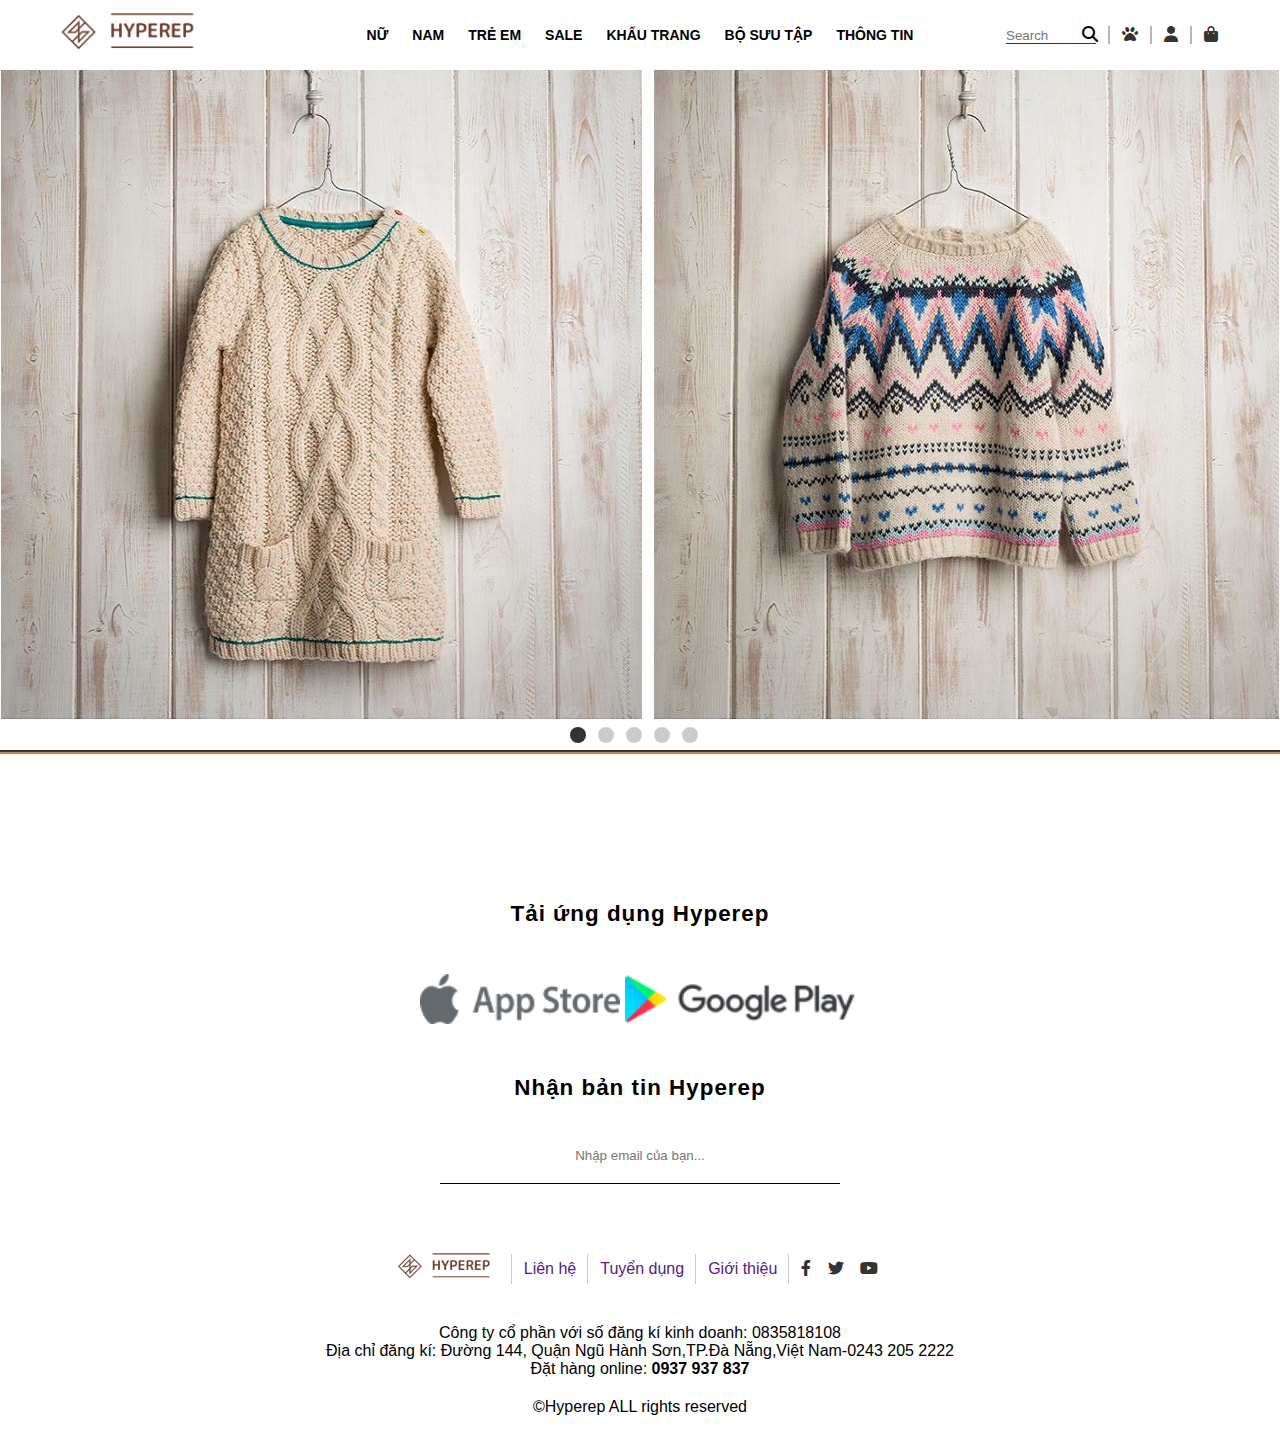
<file: index.html>
<!DOCTYPE html>
<html lang="en">
<head>
    <meta charset="UTF-8">
    <meta http-equiv="X-UA-Compatible" content="IE=edge">
    <meta name="viewport" content="width=device-width, initial-scale=1.0">
    <link rel="stylesheet" href="./assets/font/fontawesome-free-6.2.0-web/css/all.min.css">
    <link rel="stylesheet" href="./assets/css/main.css">
  
    <title>Hyperep</title>
</head>
<body>
    <header>
        <div class="logo">
           <a href=""> <img src="./assets/img/logo.png" alt=""></a>
        </div>
        <div class="menu">
            <li><a href="">NỮ</a>
                <ul class="sub-menu">
                    <li><a href="">Hàng mới về</a></li>
                    <li><a href="">Collection</a></li>
                    <li><a href="">Áo</a>
                        <ul>
                            <li><a href="">Áo sơ mi</a></li>
                            <li><a href="">Áo thun</a></li>
                            <li><a href="">Áo khoác</a></li>
                            <li><a href="">Áo len</a></li>
                            <li><a href="">Áo Vest</a></li>
                        </ul>
                    </li>
                    <li><a href="">Quần</a>
                        <ul>
                            <li><a href="">Quần Jean</a></li>
                            <li><a href="">Quần lửng</a></li>
                            <li><a href="">Quần dài</a></li>
                          
                        </ul>
                    </li>
                </ul>
            </li>
            <li><a href="">NAM</a> </li>
            <li><a href="">TRẺ EM</a> </li>
            <li><a href="">SALE</a> </li>
            <li><a href="">KHẨU TRANG</a> </li>
            <li><a href="">BỘ SƯU TẬP</a> </li>
            <li><a href="">THÔNG TIN</a></li>
        </div>
        <div class="others">
            <li><input type="text" placeholder="Search"><i class="fas fa-search"></i></li>
            <span class="duong_thang"></span>
            <li><a href="" class="fa fa-paw"></a></li>
           <span class="duong_thang"></span>
            <li><a href="" class="fa fa-user"></a></li>
            <span class="duong_thang"></span>
            <li><a href="" class="fa fa-shopping-bag"></a></li>
        </div>
    </header>
    <!-- -------------------------SLIDER -------------------------->
    <section id="slider">
        <div class="aspect-ratio-169">
            <img src="./assets/img/img-slider.jpg" alt="">
            <img src="./assets/img/img-slider2.jpg" alt="">
            <img src="./assets/img/img-slider3.jpg" alt="">
            <img src="./assets/img/img-slider4.png" alt="">
            <img src="./assets/img/img-slider5.jpg" alt="">
        </div>
        <div class="dot-container">
            <div class="dot active"></div>
            <div class="dot"></div>
            <div class="dot"></div>
            <div class="dot"></div>
            <div class="dot"></div>
        </div>
    </section>
  
    <!----------------------- FOOTER ------------------------->
    <div class="line-width"></div>
    <section class="app-container">
        <p>Tải ứng dụng Hyperep</p>
        <div class="app-google">
            <img src="./assets/img/appStore.png" alt="">
            <img src="./assets/img/ggplay.png" alt="">
        </div>
        <p>Nhận bản tin Hyperep</p>
        <input type="text" placeholder="Nhập email của bạn...">
    </section>
    <footer>
    <div class="footer-top">
        <li><a href=""><img src="./assets/img/logo.png" alt=""></a></li>
        <li><a href="">Liên hệ</a></li>
        <li><a href="">Tuyển dụng</a></li>
        <li><a href="">Giới thiệu</a></li>
        <li>
            <a href="" class="fab fa-facebook-f"></a>
            <a href="" class="fab fa-twitter"></a>
            <a href="" class="fab fa-youtube"></a>
        </li>
    </div>
   <div class="footer-para">
    <p>
        Công ty cổ phần với số đăng kí kinh doanh: 0835818108 <br>
        Địa chỉ đăng kí: Đường 144, Quận Ngũ Hành Sơn,TP.Đà Nẵng,Việt Nam-0243 205 2222 <br>
        Đặt hàng online: <b>0937 937 837</b>
    </p>
   </div>
    <div class="footer-bootom">
        &#169;Hyperep ALL rights reserved
    </div>
</footer>
</body>

    <script src="./scrip.js"></script>
</html>
</file>
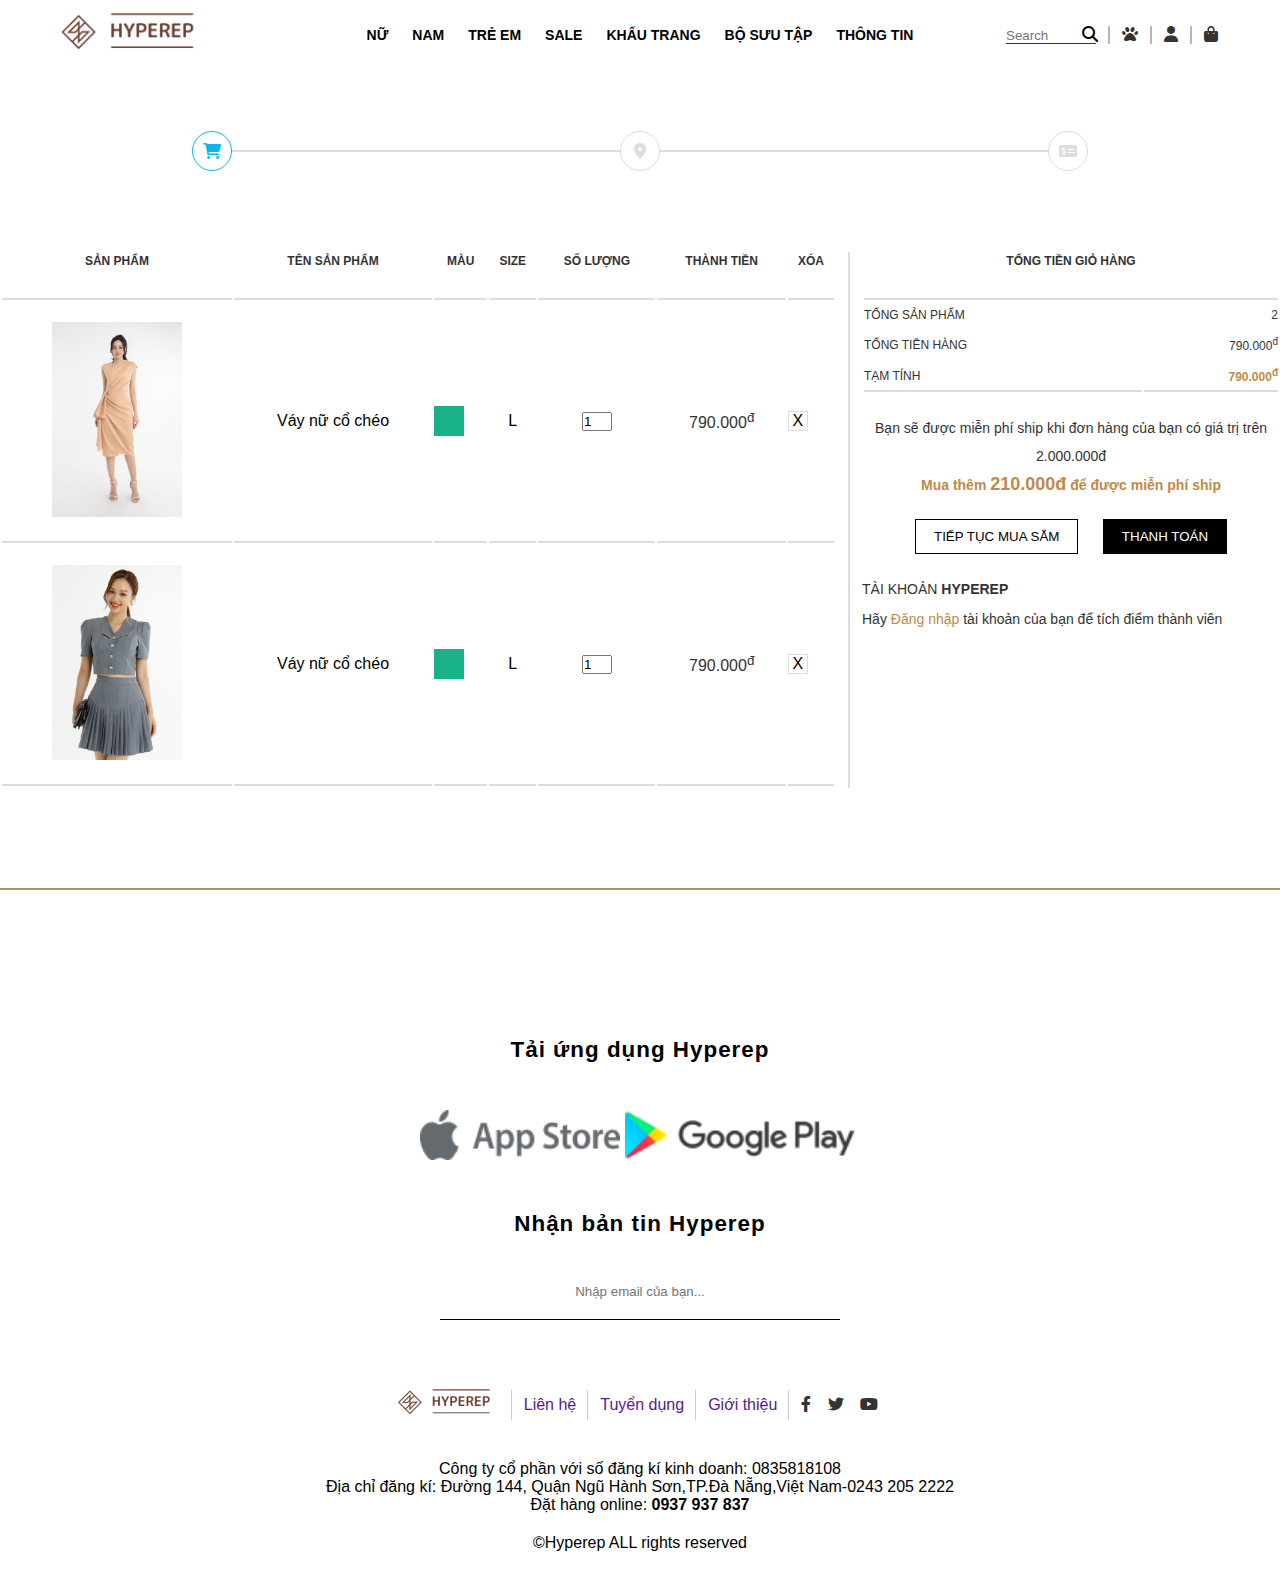
<file: cart.html>
<!DOCTYPE html>
<html lang="en">
<head>
    <meta charset="UTF-8">
    <meta http-equiv="X-UA-Compatible" content="IE=edge">
    <meta name="viewport" content="width=device-width, initial-scale=1.0">
    <link rel="stylesheet" href="./assets/css/main.css">
    <link rel="stylesheet" href="./assets/font/fontawesome-free-6.2.0-web/css/all.min.css">
    <title>Cart</title>
</head>
<body>
    <header>
        <div class="logo">
           <a href=""> <img src="./assets/img/logo.png" alt=""></a>
        </div>
        <div class="menu">
            <li><a href="">NỮ</a>
                <ul class="sub-menu">
                    <li><a href="">Hàng mới về</a></li>
                    <li><a href="">Collection</a></li>
                    <li><a href="">Áo</a>
                        <ul>
                            <li><a href="">Áo sơ mi</a></li>
                            <li><a href="">Áo thun</a></li>
                            <li><a href="">Áo khoác</a></li>
                            <li><a href="">Áo len</a></li>
                            <li><a href="">Áo Vest</a></li>
                        </ul>
                    </li>
                    <li><a href="">Quần</a>
                        <ul>
                            <li><a href="">Quần Jean</a></li>
                            <li><a href="">Quần lửng</a></li>
                            <li><a href="">Quần dài</a></li>
                          
                        </ul>
                    </li>
                </ul>
            </li>
            <li><a href="">NAM</a> </li>
            <li><a href="">TRẺ EM</a> </li>
            <li><a href="">SALE</a> </li>
            <li><a href="">KHẨU TRANG</a> </li>
            <li><a href="">BỘ SƯU TẬP</a> </li>
            <li><a href="">THÔNG TIN</a></li>
        </div>
        <div class="others">
            <li><input type="text" placeholder="Search"><i class="fas fa-search"></i></li>
            <span class="duong_thang"></span>
            <li><a href="" class="fa fa-paw"></a></li>
           <span class="duong_thang"></span>
            <li><a href="" class="fa fa-user"></a></li>
            <span class="duong_thang"></span>
            <li><a href="" class="fa fa-shopping-bag"></a></li>
        </div>
    </header>

<!----------------------------------------- CART------------------------ -->

        <section class="cart">
            <div class="container">
                <div class="cart-top-wrap">
                    <div class="cart-top">
                        <div class="cart-top-cart cart-top-item">
                            <i class="fas fa-shopping-cart "></i>
                        </div>
                        <div class="cart-top-address cart-top-item">
                            <i class="fas fa-map-marker-alt "></i>
                        </div>
                        <div class="cart-top-pay cart-top-item">
                            <i class="fas fa-money-check-alt "></i>
                        </div>
                    </div>
                </div>
            </div>
            <div class="container">
                <div class="cart-content row">
                    <div class="cart-content-left">
                        <table>
                            <tr>
                                <th>Sản phẩm</th>
                                <th>Tên Sản phẩm</th>
                                <th>Màu</th>
                                <th>Size</th>
                                <th>Số lượng</th>
                                <th>Thành tiền</th>
                                <th>Xóa</th>
                            </tr>
                            <tr>
                                <td><img src="./assets/img/sp2-big-img.jpg" alt=""></td>
                                <td>Váy nữ cổ chéo</td>
                                <td ><div class="color-cart-product"></div></td>
                                <td>L</td>
                                <td><input type="number" value="1" min="1"></td>
                                <td><p>790.000<sup>đ</sup></p></td>
                                <td><span>X</span></td>
                            </tr>
                            <tr>
                                <td><img src="./assets/img/sp3-vayNu.jpg" alt=""></td>
                                <td>Váy nữ cổ chéo</td>
                                <td ><div class="color-cart-product"></div></td>
                                <td>L</td>
                                <td><input type="number" value="1" min="1"></td>
                                <td><p>790.000<sup>đ</sup></p></td>
                                <td><span>X</span></td>
                            </tr>
                        </table>
                    </div>
                    <div class="cart-content-right">
                        <table>
                            <tr>
                                <th colspan="2">TỔNG TIỀN GIỎ HÀNG</th>
                            </tr>
                            <tr>
                                <td>TỔNG SẢN PHẨM</td>
                                <td>2</td>
                            </tr>
                            <tr>
                                <td>TỔNG TIỀN HÀNG</td>
                                <td><p>790.000<sup>đ</sup></p></td>
                            </tr>
                            <tr>
                                <td>TẠM TÍNH</td>
                                <td><p style="color: #BF8A49; font-weight: bold;">790.000<sup>đ</sup></p></td>
                            </tr>
                        </table>
                        <div class="cart-content-right-text">
                            <p>Bạn sẽ được miễn phí ship khi đơn hàng của bạn có giá trị trên 2.000.000đ</p>
                            <p style="color: #BF8A49; font-weight: bold;">Mua thêm <span style="font-size: 18px;">210.000đ</span> để được miễn phí ship</p>
                        </div>
                        <div class="cart-content-right-button">
                            <button>TIẾP TỤC MUA SẮM</button>
                            <button>THANH TOÁN</button>
                        </div>
                        <div class="cart-content-right-signin">
                            <p>TÀI KHOẢN <b>HYPEREP</b></p>
                            <p>Hãy <a href="">Đăng nhập</a> tài khoản của bạn để tích điểm thành viên</p>
                        </div>
                    </div>
                </div>
            </div>
        </section>

       <!-------------------- FOOTER----------------- -->
       <div class="line-width"></div>

       <section class="app-container">
         <p>Tải ứng dụng Hyperep</p>
         <div class="app-google">
             <img src="./assets/img/appStore.png" alt="">
             <img src="./assets/img/ggplay.png" alt="">
         </div>
         <p>Nhận bản tin Hyperep</p>
         <input type="text" placeholder="Nhập email của bạn...">
     </section>
     <footer>
         <div class="footer-top">
             <li><a href=""><img src="./assets/img/logo.png" alt=""></a></li>
             <li><a href="">Liên hệ</a></li>
             <li><a href="">Tuyển dụng</a></li>
             <li><a href="">Giới thiệu</a></li>
             <li>
                 <a href="" class="fab fa-facebook-f"></a>
                 <a href="" class="fab fa-twitter"></a>
                 <a href="" class="fab fa-youtube"></a>
             </li>
         </div>
        <div class="footer-para">
         <p>
             Công ty cổ phần với số đăng kí kinh doanh: 0835818108 <br>
             Địa chỉ đăng kí: Đường 144, Quận Ngũ Hành Sơn,TP.Đà Nẵng,Việt Nam-0243 205 2222 <br>
             Đặt hàng online: <b>0937 937 837</b>
         </p>
        </div>
         <div class="footer-bootom">
             &#169;Hyperep ALL rights reserved
         </div>
     </footer>
 </body>
 <script src="./scrip.js"></script>
 </html>
</file>
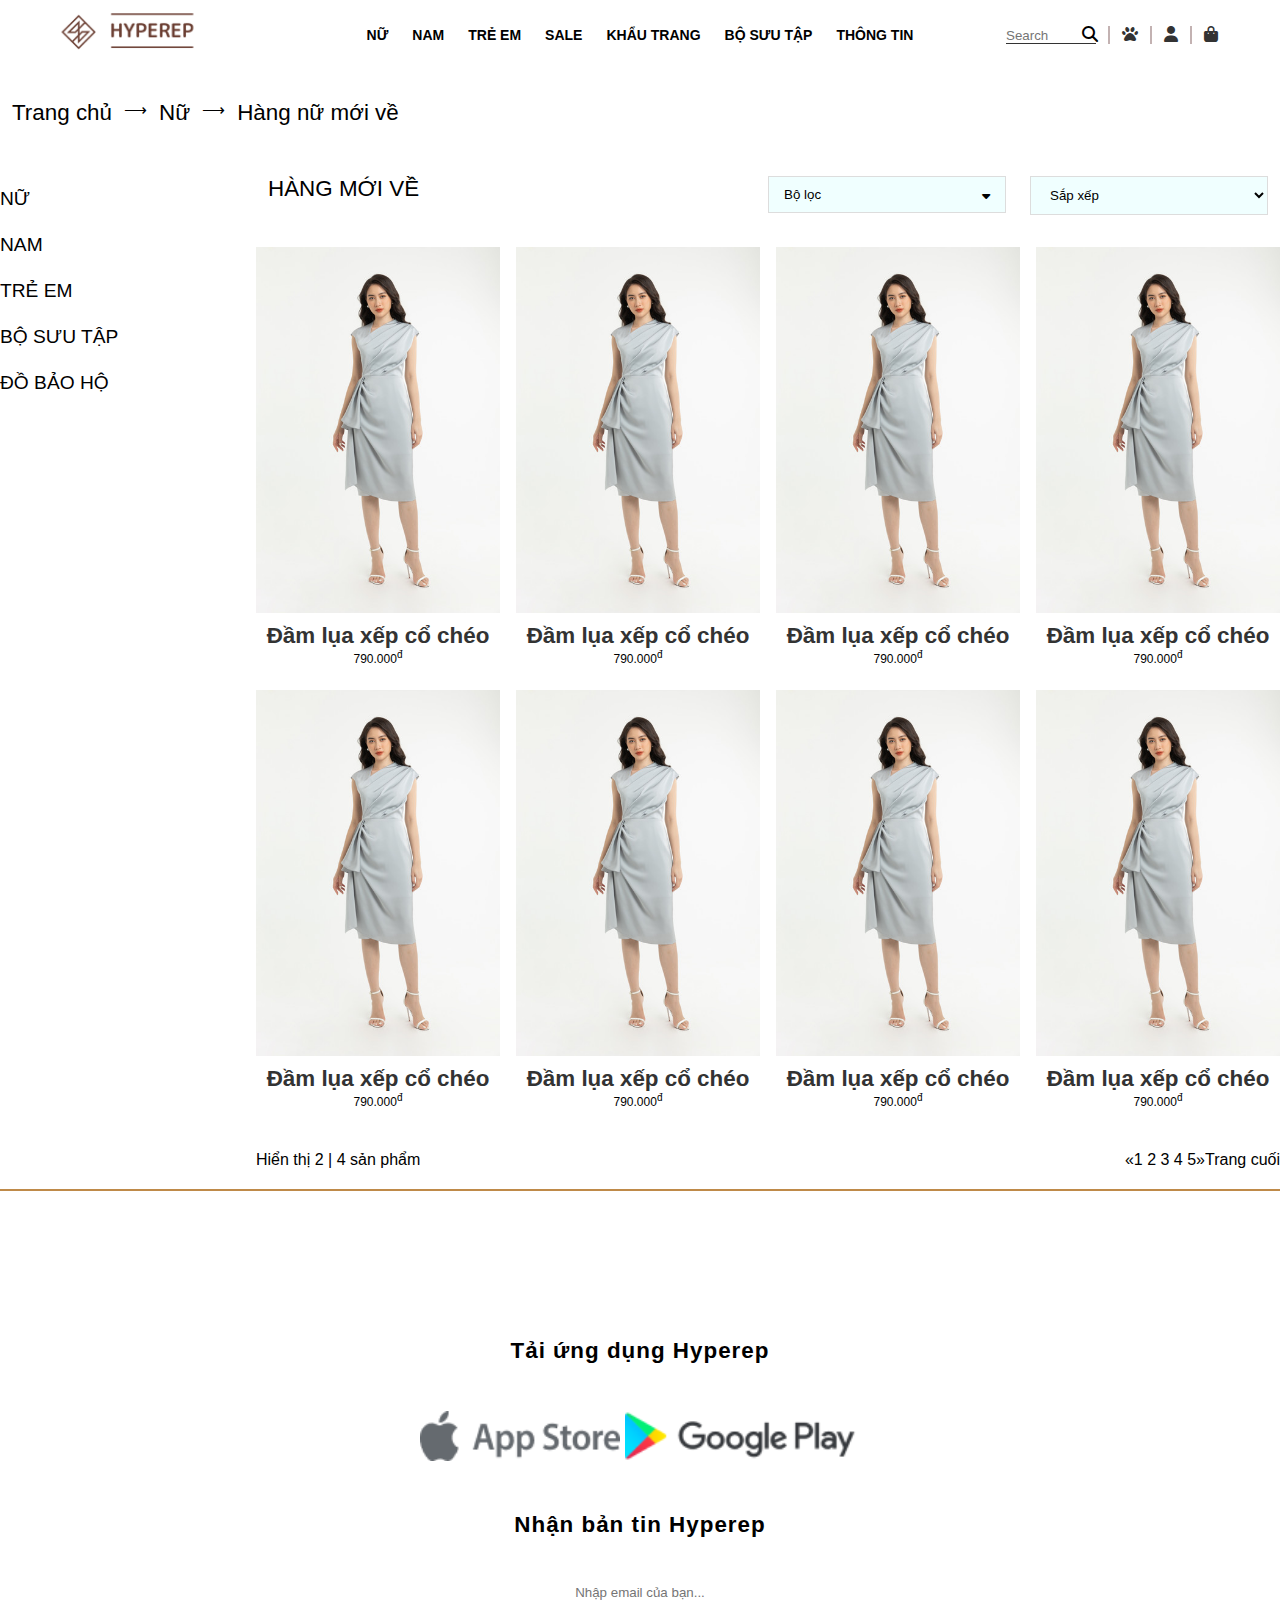
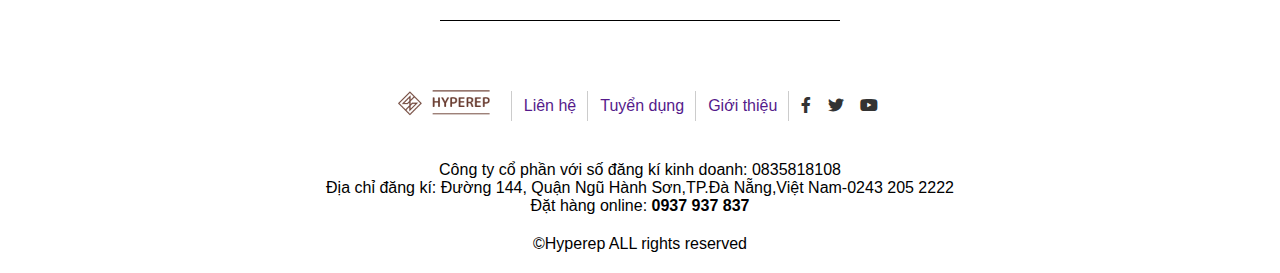
<file: category.html>
<!DOCTYPE html>
<html lang="en">
<head>
    <meta charset="UTF-8">
    <meta http-equiv="X-UA-Compatible" content="IE=edge">
    <meta name="viewport" content="width=device-width, initial-scale=1.0">
    <link rel="stylesheet" href="./assets/css/main.css">
    <link rel="stylesheet" href="./assets/font/fontawesome-free-6.2.0-web/css/all.min.css">
    <title>Category</title>
</head>
<body>
    <header>
        <div class="logo">
           <a href=""> <img src="./assets/img/logo.png" alt=""></a>
        </div>
        <div class="menu">
            <li><a href="">NỮ</a>
                <ul class="sub-menu">
                    <li><a href="">Hàng mới về</a></li>
                    <li><a href="">Collection</a></li>
                    <li><a href="">Áo</a>
                        <ul>
                            <li><a href="">Áo sơ mi</a></li>
                            <li><a href="">Áo thun</a></li>
                            <li><a href="">Áo khoác</a></li>
                            <li><a href="">Áo len</a></li>
                            <li><a href="">Áo Vest</a></li>
                        </ul>
                    </li>
                    <li><a href="">Quần</a>
                        <ul>
                            <li><a href="">Quần Jean</a></li>
                            <li><a href="">Quần lửng</a></li>
                            <li><a href="">Quần dài</a></li>
                          
                        </ul>
                    </li>
                </ul>
            </li>
            <li><a href="">NAM</a> </li>
            <li><a href="">TRẺ EM</a> </li>
            <li><a href="">SALE</a> </li>
            <li><a href="">KHẨU TRANG</a> </li>
            <li><a href="">BỘ SƯU TẬP</a> </li>
            <li><a href="">THÔNG TIN</a></li>
        </div>
        <div class="others">
            <li><input type="text" placeholder="Search"><i class="fas fa-search"></i></li>
            <span class="duong_thang"></span>
            <li><a href="" class="fa fa-paw"></a></li>
           <span class="duong_thang"></span>
            <li><a href="" class="fa fa-user"></a></li>
            <span class="duong_thang"></span>
            <li><a href="" class="fa fa-shopping-bag"></a></li>
        </div>
    </header>
  <!-------------- CATEGORY --------------------->
  <section class="category">
    <div class="container">
        <div class="category-top row">
            <p>Trang chủ</p><span>&#10230;</span><p>Nữ</p><span>&#10230;</span><p>Hàng nữ mới về</p>
        </div>
    </div>
    <div class="container">
        <div class="row">
            <div class="category-left">
                <ul>
                    <li class="category-left-item"><a href="#">NỮ</a>
                        <ul>
                            <li><a href="">HÀNG NỮ MỚI VỀ</a></li>
                            <li><a href="">BEYOND TRENDY</a></li>
                            <li><a href="">JEANS FOR JOY</a></li>
                            <li><a href="">QUẦN JEAN NỮ</a></li>
                        </ul>
                    </li>
                    <li class="category-left-item"><a href="#">NAM</a>
                        <ul>
                            <li><a href="">HÀNG NAM MỚI VỀ</a></li>
                            <li><a href="">BEYOND TRENDY</a></li>
                            <li><a href="">JEANS FOR JOY</a></li>
                            <li><a href="">QUẦN JEAN NAM</a></li>
                        </ul>
                    </li>
                    <li class="category-left-item"><a href="#">TRẺ EM</a>
                        <ul>
                            <li><a href="">HÀNG NAM MỚI VỀ</a></li>
                            <li><a href="">BEYOND TRENDY</a></li>
                            <li><a href="">JEANS FOR JOY</a></li>
                            <li><a href="">QUẦN JEAN NAM</a></li>
                        </ul>
                    </li>
                    <li class="category-left-item"><a href="#">BỘ SƯU TẬP</a>
                        <ul>
                            <li><a href="">HÀNG NAM MỚI VỀ</a></li>
                            <li><a href="">BEYOND TRENDY</a></li>
                            <li><a href="">JEANS FOR JOY</a></li>
                            <li><a href="">QUẦN JEAN NAM</a></li>
                        </ul>
                    </li>
                    <li class="category-left-item"><a href="#">ĐỒ BẢO HỘ</a>
                        <ul>
                            <li><a href="">HÀNG NAM MỚI VỀ</a></li>
                            <li><a href="">BEYOND TRENDY</a></li>
                            <li><a href="">JEANS FOR JOY</a></li>
                            <li><a href="">QUẦN JEAN NAM</a></li>
                        </ul>
                    </li>
                </ul>
            </div>
            <div class="category-right row">
                <div class="category-right-top-item">
                    <p>HÀNG MỚI VỀ</p>
                </div>
                <div class="category-right-top-item">
                    <button><span>Bộ lọc </span><i class="fas fa-sort-down"></i></button>
                </div>
                <div class="category-right-top-item">
                    <select name="" id="">
                        <option value="">Sắp xếp</option>
                        <option value="">Giá cao đến thấp</option>
                        <option value="">Giá thấp đến cao</option>
                    </select>
                </div>
                <div class="category-right-content row">
                    <div class="category-right-content-item">
                        <img src="./assets/img/sp-vay_nu1.jpg" alt="">
                        <h1>Đầm lụa xếp cổ chéo</h1>
                        <p>790.000<sup>đ</sup></p>
                    </div>
                    <div class="category-right-content-item">
                        <img src="./assets/img/sp-vay_nu1.jpg" alt="">
                        <h1>Đầm lụa xếp cổ chéo</h1>
                        <p>790.000<sup>đ</sup></p>
                    </div>
                    <div class="category-right-content-item">
                        <img src="./assets/img/sp-vay_nu1.jpg" alt="">
                        <h1>Đầm lụa xếp cổ chéo</h1>
                        <p>790.000<sup>đ</sup></p>
                    </div>
                    <div class="category-right-content-item">
                        <img src="./assets/img/sp-vay_nu1.jpg" alt="">
                        <h1>Đầm lụa xếp cổ chéo</h1>
                        <p>790.000<sup>đ</sup></p>
                    </div>
                    <div class="category-right-content-item">
                        <img src="./assets/img/sp-vay_nu1.jpg" alt="">
                        <h1>Đầm lụa xếp cổ chéo</h1>
                        <p>790.000<sup>đ</sup></p>
                    </div>
                    <div class="category-right-content-item">
                        <img src="./assets/img/sp-vay_nu1.jpg" alt="">
                        <h1>Đầm lụa xếp cổ chéo</h1>
                        <p>790.000<sup>đ</sup></p>
                    </div>
                    <div class="category-right-content-item">
                        <img src="./assets/img/sp-vay_nu1.jpg" alt="">
                        <h1>Đầm lụa xếp cổ chéo</h1>
                        <p>790.000<sup>đ</sup></p>
                    </div>
                    <div class="category-right-content-item">
                        <img src="./assets/img/sp-vay_nu1.jpg" alt="">
                        <h1>Đầm lụa xếp cổ chéo</h1>
                        <p>790.000<sup>đ</sup></p>
                    </div>
                </div>
                <div class="category-right-bottom row">
                    <div class="category-right-bottom-item">
                        <p>Hiển thị 2 <span>|</span> 4 sản phẩm</p>
                    </div>
                    <div class="category-right-bottom-item">
                        <p><span>&#171;<span>1 2 3 4 5</span>&#187;</span>Trang cuối</p>
                    </div>
                </div>
            </div>
        </div>
    </div>
</section>


        <!-------------------- FOOTER----------------- -->
    <div class="line-width"></div>

        <section class="app-container">
            <p>Tải ứng dụng Hyperep</p>
            <div class="app-google">
                <img src="./assets/img/appStore.png" alt="">
                <img src="./assets/img/ggplay.png" alt="">
            </div>
            <p>Nhận bản tin Hyperep</p>
            <input type="text" placeholder="Nhập email của bạn...">
        </section>
        <footer>
            <div class="footer-top">
                <li><a href=""><img src="./assets/img/logo.png" alt=""></a></li>
                <li><a href="">Liên hệ</a></li>
                <li><a href="">Tuyển dụng</a></li>
                <li><a href="">Giới thiệu</a></li>
                <li>
                    <a href="" class="fab fa-facebook-f"></a>
                    <a href="" class="fab fa-twitter"></a>
                    <a href="" class="fab fa-youtube"></a>
                </li>
            </div>
           <div class="footer-para">
            <p>
                Công ty cổ phần với số đăng kí kinh doanh: 0835818108 <br>
                Địa chỉ đăng kí: Đường 144, Quận Ngũ Hành Sơn,TP.Đà Nẵng,Việt Nam-0243 205 2222 <br>
                Đặt hàng online: <b>0937 937 837</b>
            </p>
           </div>
            <div class="footer-bootom">
                &#169;Hyperep ALL rights reserved
            </div>
        </footer>
</body>
<script src="./scrip.js"></script>
</html>
</file>
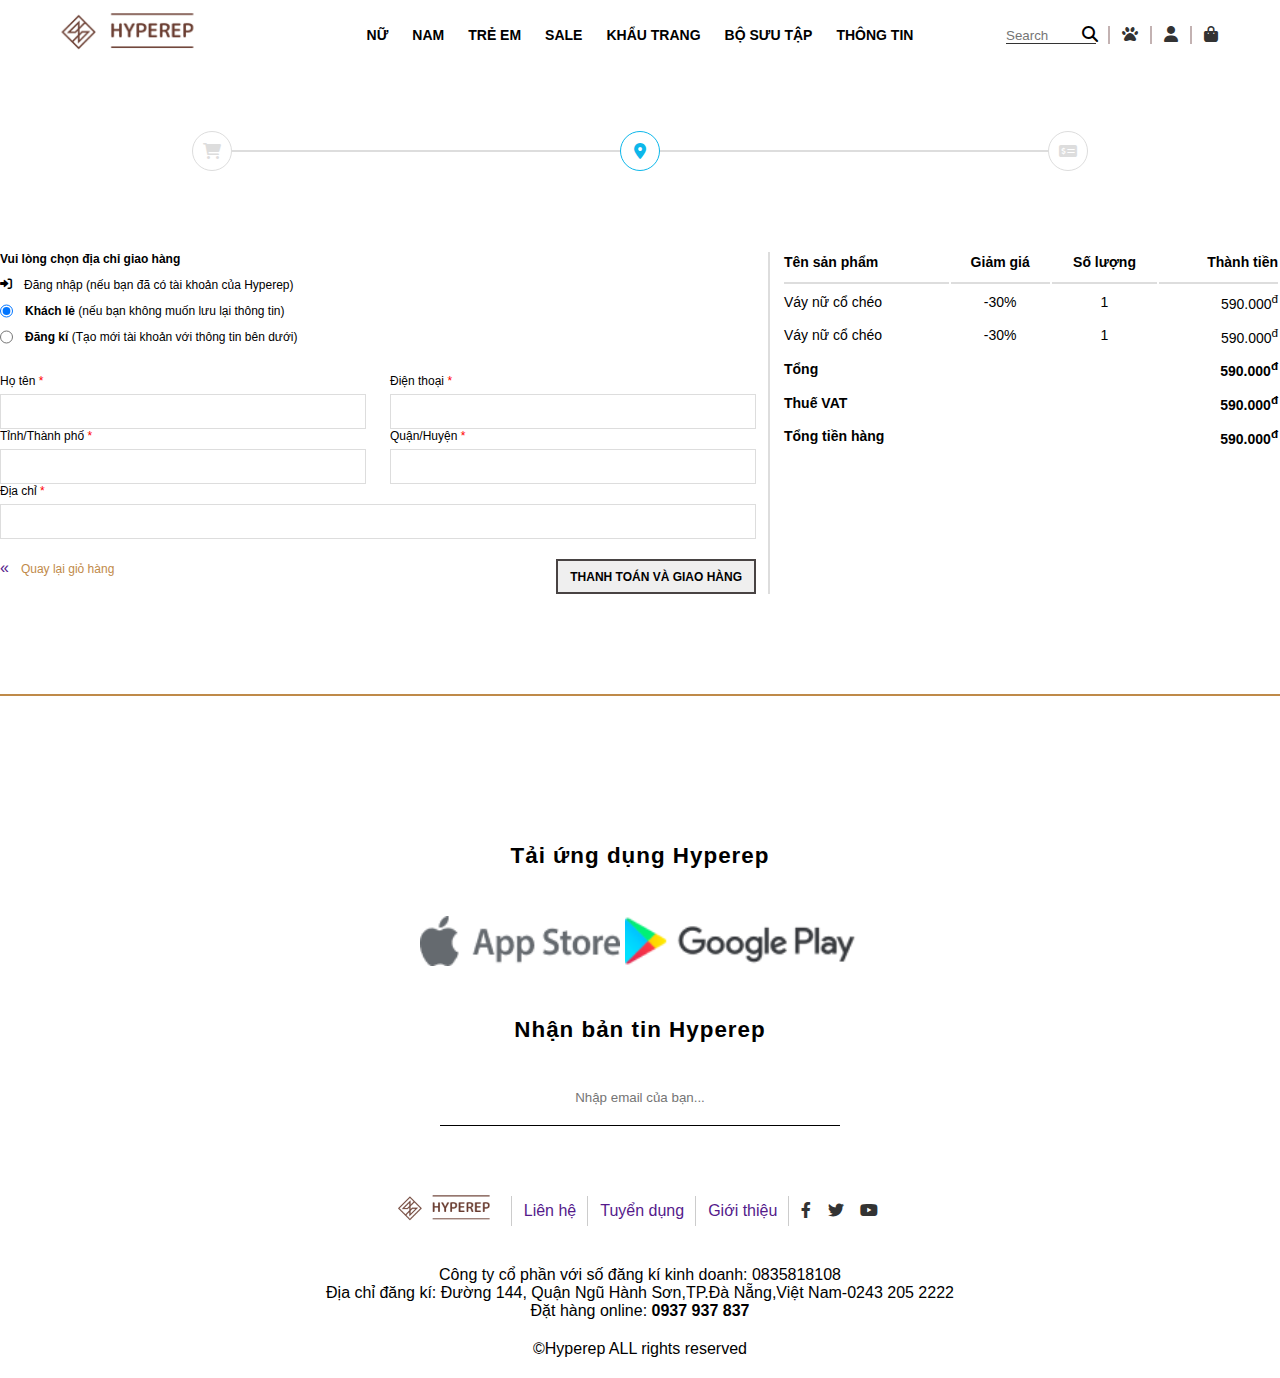
<file: delivery.html>
<!DOCTYPE html>
<html lang="en">
<head>
    <meta charset="UTF-8">
    <meta http-equiv="X-UA-Compatible" content="IE=edge">
    <meta name="viewport" content="width=device-width, initial-scale=1.0">
    <link rel="stylesheet" href="./assets/css/main.css">
    <link rel="stylesheet" href="./assets/font/fontawesome-free-6.2.0-web/css/all.min.css">
    <title>DELIVERY</title>
</head>
<body>
    <header>
        <div class="logo">
           <a href=""> <img src="./assets/img/logo.png" alt=""></a>
        </div>
        <div class="menu">
            <li><a href="">NỮ</a>
                <ul class="sub-menu">
                    <li><a href="">Hàng mới về</a></li>
                    <li><a href="">Collection</a></li>
                    <li><a href="">Áo</a>
                        <ul>
                            <li><a href="">Áo sơ mi</a></li>
                            <li><a href="">Áo thun</a></li>
                            <li><a href="">Áo khoác</a></li>
                            <li><a href="">Áo len</a></li>
                            <li><a href="">Áo Vest</a></li>
                        </ul>
                    </li>
                    <li><a href="">Quần</a>
                        <ul>
                            <li><a href="">Quần Jean</a></li>
                            <li><a href="">Quần lửng</a></li>
                            <li><a href="">Quần dài</a></li>
                          
                        </ul>
                    </li>
                </ul>
            </li>
            <li><a href="">NAM</a> </li>
            <li><a href="">TRẺ EM</a> </li>
            <li><a href="">SALE</a> </li>
            <li><a href="">KHẨU TRANG</a> </li>
            <li><a href="">BỘ SƯU TẬP</a> </li>
            <li><a href="">THÔNG TIN</a></li>
        </div>
        <div class="others">
            <li><input type="text" placeholder="Search"><i class="fas fa-search"></i></li>
            <span class="duong_thang"></span>
            <li><a href="" class="fa fa-paw"></a></li>
           <span class="duong_thang"></span>
            <li><a href="" class="fa fa-user"></a></li>
            <span class="duong_thang"></span>
            <li><a href="" class="fa fa-shopping-bag"></a></li>
        </div>
    </header>

<!----------------------------------------- Delivery------------------------ -->

    <section class="delivery">
        <div class="container">
            <div class="delivery-top-wrap">
                <div class="delivery-top">
                    <div class="delivery-top-delivery delivery-top-item">
                        <i class="fas fa-shopping-cart "></i>
                    </div>
                    <div class="delivery-top-address delivery-top-item">
                        <i class="fas fa-map-marker-alt "></i>
                    </div>
                    <div class="delivery-top-pay delivery-top-item">
                        <i class="fas fa-money-check-alt "></i>
                    </div>
                </div>
            </div>
        </div>
        <div class="container">
            <div class="delivery-content row">
                <div class="delivery-content-left">
                    <p>Vui lòng chọn địa chỉ giao hàng</p>
                    <div class="delivery-content-left-login row">
                        <i class="fas fa-sign-in-alt"></i>
                        <p>Đăng nhập (nếu bạn đã có tài khoản của Hyperep)</p>
                    </div>
                    <div class="delivery-content-left-khachle row">
                        <input checked name="loaikhach" type="radio">
                        <p><span style="font-weight: bold;">Khách lẻ </span>(nếu bạn không muốn lưu lại thông tin)</p>
                    </div>
                    <div class="delivery-content-left-dangki row">
                        <input name="loaikhach" type="radio">
                        <p><span style="font-weight: bold;">Đăng kí </span>(Tạo mới tài khoản với thông tin bên dưới)</p>
                    </div>
                    <div class="delivery-content-left-input-top row">
                        <div class="delivery-content-left-input-top-item">
                            <label for="">Họ tên <span style="color: red;">*</span></label>
                            <input type="text">
                        </div>
                        <div class="delivery-content-left-input-top-item">
                            <label for="">Điện thoại <span style="color: red;">*</span></label>
                            <input type="text">
                        </div>
                        <div class="delivery-content-left-input-top-item">
                            <label for="">Tỉnh/Thành phố <span style="color: red;">*</span></label>
                            <input type="text">
                        </div>
                        <div class="delivery-content-left-input-top-item">
                            <label for="">Quận/Huyện <span style="color: red;">*</span></label>
                            <input type="text">
                        </div>
                       
                    </div>
                    <div class="delivery-content-left-input-bottom">
                        <label for="">Địa chỉ <span style="color: red;">*</span></label>
                        <input type="text">
                    </div>
                    <div class="delivery-content-left-buttom row">
                        <a href=""><span>&#171;</span><p>Quay lại giỏ hàng</p></a>
                        <button><p style="font-weight: bold;">THANH TOÁN VÀ GIAO HÀNG</p> </button>
                    </div>
                </div>
                <div class="delivery-content-right">
                    <table>
                        <tr>
                            <th>Tên sản phẩm</th>
                            <th>Giảm giá</th>
                            <th>Số lượng</th>
                            <th>Thành tiền</th>
                        </tr>
                        <tr>
                            <td>Váy nữ cổ chéo</td>
                            <td>-30%</td>
                            <td>1</td>
                            <td><p>590.000<sup>đ</sup></p></td>
                        </tr>
                        <tr>
                            <td>Váy nữ cổ chéo</td>
                            <td>-30%</td>
                            <td>1</td>
                            <td><p>590.000<sup>đ</sup></p></td>
                        </tr>
                        <tr>
                            <td style="font-weight: bold;" colspan="3">Tổng</td>
                            <td style="font-weight: bold;"><p>590.000<sup>đ</sup></p></td>
                        </tr>
                        <tr>
                            <td style="font-weight: bold;" colspan="3">Thuế VAT</td>
                            <td style="font-weight: bold;"><p>590.000<sup>đ</sup></p></td>
                        </tr>
                        <tr>
                            <td style="font-weight: bold;" colspan="3">Tổng tiền hàng</td>
                            <td style="font-weight: bold;"><p>590.000<sup>đ</sup></p></td>
                        </tr>
                    </table>
                </div>
            </div>
        </div>
    </section>

       <!-------------------- FOOTER----------------- -->
       <div class="line-width"></div>

       <section class="app-container">
         <p>Tải ứng dụng Hyperep</p>
         <div class="app-google">
             <img src="./assets/img/appStore.png" alt="">
             <img src="./assets/img/ggplay.png" alt="">
         </div>
         <p>Nhận bản tin Hyperep</p>
         <input type="text" placeholder="Nhập email của bạn...">
     </section>
     <footer>
         <div class="footer-top">
             <li><a href=""><img src="./assets/img/logo.png" alt=""></a></li>
             <li><a href="">Liên hệ</a></li>
             <li><a href="">Tuyển dụng</a></li>
             <li><a href="">Giới thiệu</a></li>
             <li>
                 <a href="" class="fab fa-facebook-f"></a>
                 <a href="" class="fab fa-twitter"></a>
                 <a href="" class="fab fa-youtube"></a>
             </li>
         </div>
        <div class="footer-para">
         <p>
             Công ty cổ phần với số đăng kí kinh doanh: 0835818108 <br>
             Địa chỉ đăng kí: Đường 144, Quận Ngũ Hành Sơn,TP.Đà Nẵng,Việt Nam-0243 205 2222 <br>
             Đặt hàng online: <b>0937 937 837</b>
         </p>
        </div>
         <div class="footer-bootom">
             &#169;Hyperep ALL rights reserved
         </div>
     </footer>
 </body>
 <script src="./scrip.js"></script>
 </html>
</file>
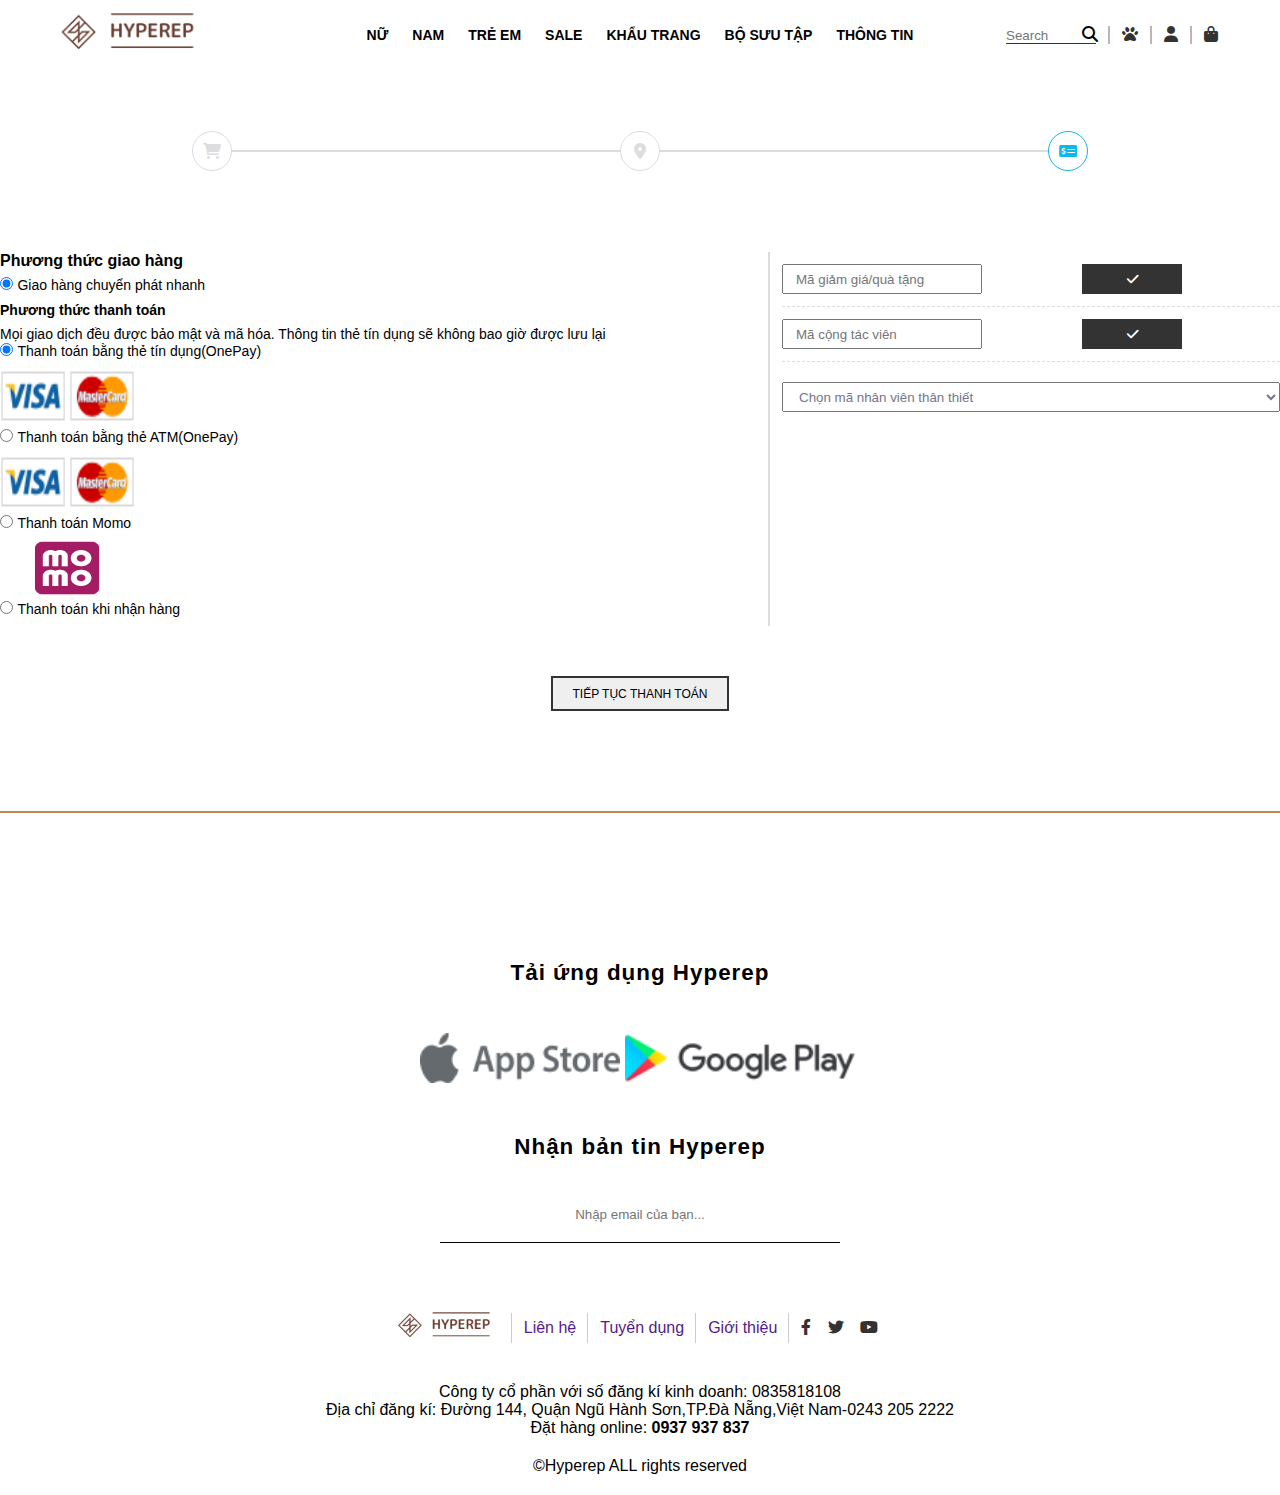
<file: payment.html>
<!DOCTYPE html>
<html lang="en">
<head>
    <meta charset="UTF-8">
    <meta http-equiv="X-UA-Compatible" content="IE=edge">
    <meta name="viewport" content="width=device-width, initial-scale=1.0">
    <link rel="stylesheet" href="./assets/css/main.css">
    <link rel="stylesheet" href="./assets/font/fontawesome-free-6.2.0-web/css/all.min.css">
    <title>PAYMENT</title>
</head>
<body>
    <header>
        <div class="logo">
           <a href=""> <img src="./assets/img/logo.png" alt=""></a>
        </div>
        <div class="menu">
            <li><a href="">NỮ</a>
                <ul class="sub-menu">
                    <li><a href="">Hàng mới về</a></li>
                    <li><a href="">Collection</a></li>
                    <li><a href="">Áo</a>
                        <ul>
                            <li><a href="">Áo sơ mi</a></li>
                            <li><a href="">Áo thun</a></li>
                            <li><a href="">Áo khoác</a></li>
                            <li><a href="">Áo len</a></li>
                            <li><a href="">Áo Vest</a></li>
                        </ul>
                    </li>
                    <li><a href="">Quần</a>
                        <ul>
                            <li><a href="">Quần Jean</a></li>
                            <li><a href="">Quần lửng</a></li>
                            <li><a href="">Quần dài</a></li>
                          
                        </ul>
                    </li>
                </ul>
            </li>
            <li><a href="">NAM</a> </li>
            <li><a href="">TRẺ EM</a> </li>
            <li><a href="">SALE</a> </li>
            <li><a href="">KHẨU TRANG</a> </li>
            <li><a href="">BỘ SƯU TẬP</a> </li>
            <li><a href="">THÔNG TIN</a></li>
        </div>
        <div class="others">
            <li><input type="text" placeholder="Search"><i class="fas fa-search"></i></li>
            <span class="duong_thang"></span>
            <li><a href="" class="fa fa-paw"></a></li>
           <span class="duong_thang"></span>
            <li><a href="" class="fa fa-user"></a></li>
            <span class="duong_thang"></span>
            <li><a href="" class="fa fa-shopping-bag"></a></li>
        </div>
    </header>

<!----------------------------------------- PAYMENT------------------------ -->
    <section class="payment">
        <div class="container">
            <div class="payment-top-wrap">
                <div class="payment-top">
                    <div class="payment-top-payment payment-top-item">
                        <i class="fas fa-shopping-cart "></i>
                    </div>
                    <div class="payment-top-address payment-top-item">
                        <i class="fas fa-map-marker-alt "></i>
                    </div>
                    <div class="payment-top-payment payment-top-item">
                        <i class="fas fa-money-check-alt "></i>
                    </div>
                </div>
            </div>
        </div>
        <div class="container">
            <div class="payment-content row">
                <div class="payment-content-left">
                    <div class="payment-content-left-method-delivery">
                        <p style="font-weight: bold; font-size: 16px; margin-bottom: 6px;">Phương thức giao hàng</p>
                        <div class="payment-content-left-method-delivery-item">
                            <input checked type="radio">
                            <label style="font-size: 14px;" for="">Giao hàng chuyển phát nhanh</label>
                        </div>
                    </div>
                    <div class="payment-content-left-method-payment">
                        <p style="font-weight: bold;">Phương thức thanh toán</p>
                        <p>Mọi giao dịch đều được bảo mật và mã hóa. Thông tin thẻ tín dụng sẽ không bao giờ được lưu lại</p>
                        <div class="payment-content-left-method-payment-item">
                            <input checked name="type-pay" type="radio">
                            <label style="font-size: 14px;" for="">Thanh toán bằng thẻ tín dụng(OnePay)</label>
                        </div>
                        <div class="payment-content-left-method-payment-item-img">
                            <img src="./assets/img/pay.png" alt="">
                        </div>
                        <div class="payment-content-left-method-payment-item">
                            <input name="type-pay" type="radio">
                            <label style="font-size: 14px;" for="">Thanh toán bằng thẻ ATM(OnePay)</label>
                        </div>
                        <div class="payment-content-left-method-payment-item-img">
                            <img src="./assets/img/pay.png" alt="">
                        </div>
                        <div class="payment-content-left-method-payment-item">
                            <input name="type-pay" type="radio">
                            <label style="font-size: 14px;" for="">Thanh toán Momo</label>
                        </div>
                        <div class="payment-content-left-method-payment-item-img">
                            <img src="./assets/img/momo.png" alt="">
                        </div>
                        <div class="payment-content-left-method-payment-item">
                            <input name="type-pay" type="radio">
                            <label style="font-size: 14px;" for="">Thanh toán khi nhận hàng</label>
                        </div>
                    </div>
                </div>
                <div class="payment-content-right">
                    <div class="payment-content-right-button">
                        <input type="text" placeholder="Mã giảm giá/quà tặng">
                        <button><i class="fas fa-check"></i></button>
                    </div>
                    <div class="payment-content-right-button">
                        <input type="text" placeholder="Mã cộng tác viên">
                        <button><i class="fas fa-check"></i></button>
                    </div>
                    <div class="payment-content-right-mnv">
                        <select name="" id="">
                            <option value="">Chọn mã nhân viên thân thiết</option>
                            <option value="">D233</option>
                            <option value="">A533</option>
                            <option value="">M983</option>
                            <option value="">E233</option>
                        </select>
                    </div>
                </div>
            </div>
            <div class="payment-content-right-pay">
                <button>TIẾP TỤC THANH TOÁN</button>
            </div>
        </div>
    </section>
    

       <!-------------------- FOOTER----------------- -->
       <div class="line-width"></div>

       <section class="app-container">
         <p>Tải ứng dụng Hyperep</p>
         <div class="app-google">
             <img src="./assets/img/appStore.png" alt="">
             <img src="./assets/img/ggplay.png" alt="">
         </div>
         <p>Nhận bản tin Hyperep</p>
         <input type="text" placeholder="Nhập email của bạn...">
     </section>
     <footer>
         <div class="footer-top">
             <li><a href=""><img src="./assets/img/logo.png" alt=""></a></li>
             <li><a href="">Liên hệ</a></li>
             <li><a href="">Tuyển dụng</a></li>
             <li><a href="">Giới thiệu</a></li>
             <li>
                 <a href="" class="fab fa-facebook-f"></a>
                 <a href="" class="fab fa-twitter"></a>
                 <a href="" class="fab fa-youtube"></a>
             </li>
         </div>
        <div class="footer-para">
         <p>
             Công ty cổ phần với số đăng kí kinh doanh: 0835818108 <br>
             Địa chỉ đăng kí: Đường 144, Quận Ngũ Hành Sơn,TP.Đà Nẵng,Việt Nam-0243 205 2222 <br>
             Đặt hàng online: <b>0937 937 837</b>
         </p>
        </div>
         <div class="footer-bootom">
             &#169;Hyperep ALL rights reserved
         </div>
     </footer>
 </body>
 <script src="./scrip.js"></script>
 </html>
</file>
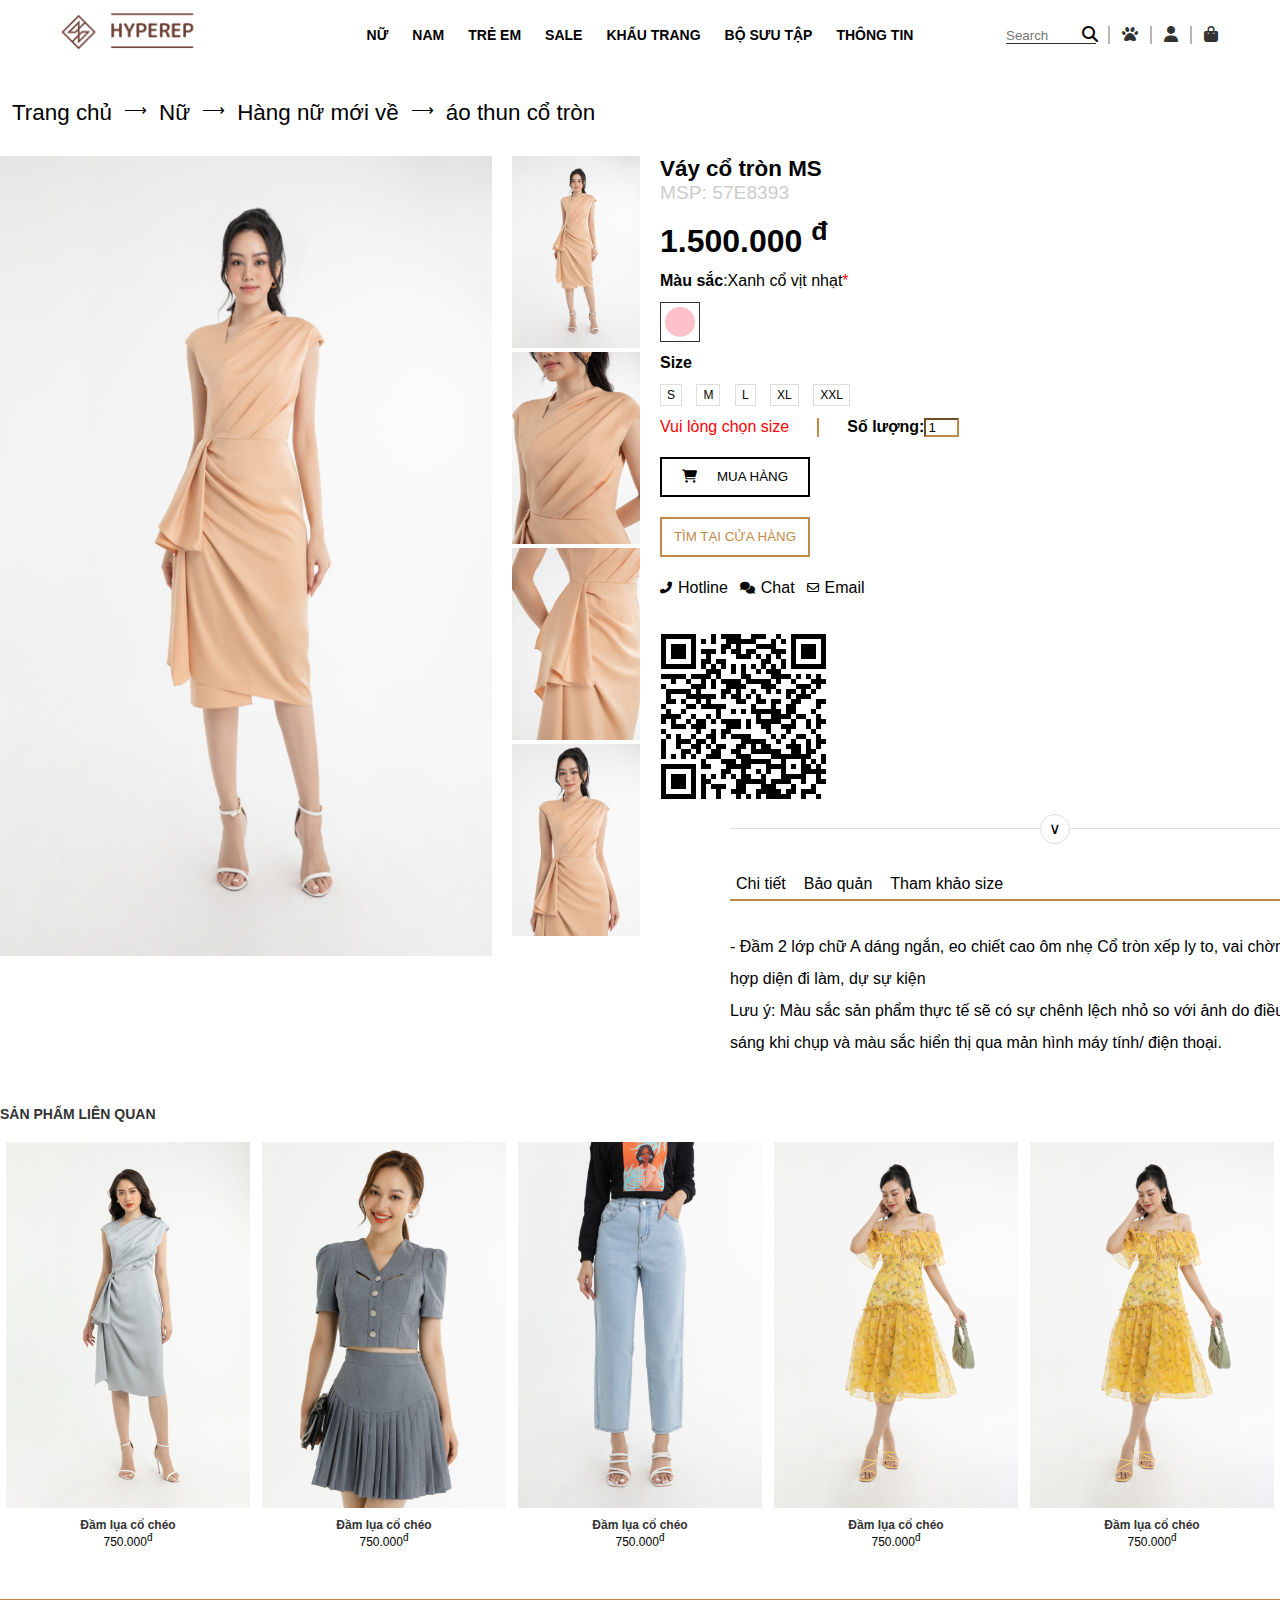
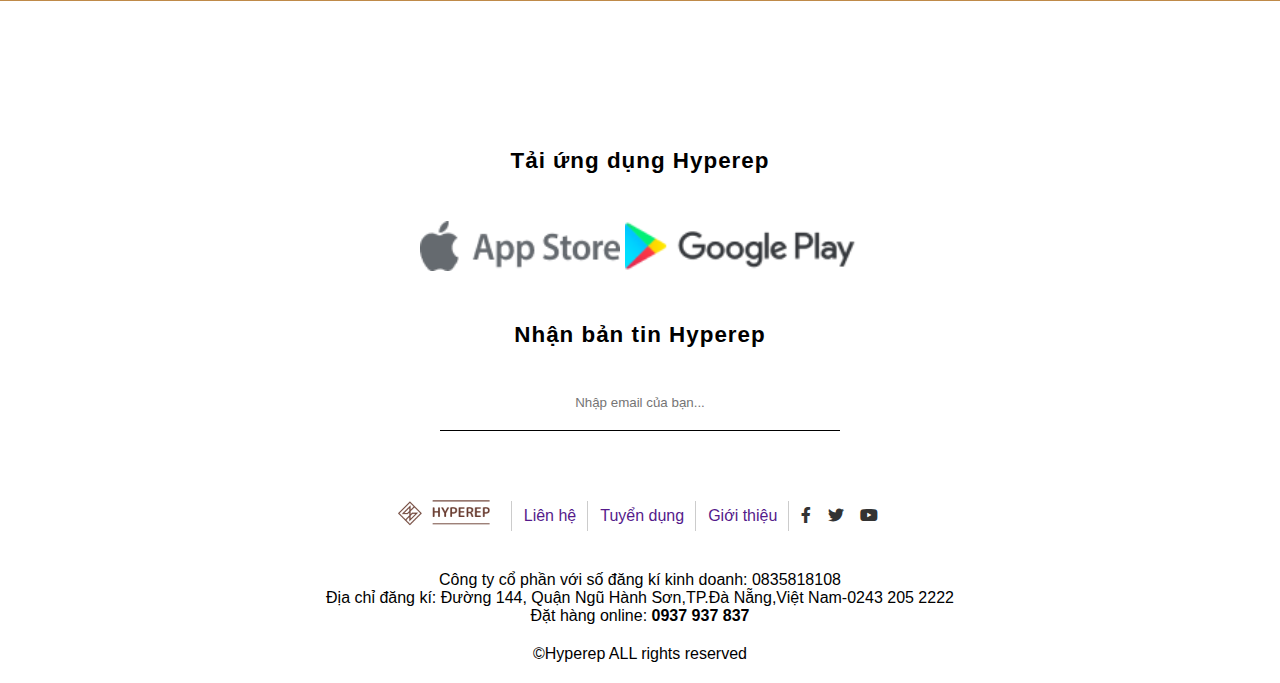
<file: product.html>
<!DOCTYPE html>
<html lang="en">
<head>
    <meta charset="UTF-8">
    <meta http-equiv="X-UA-Compatible" content="IE=edge">
    <meta name="viewport" content="width=device-width, initial-scale=1.0">
    <link rel="stylesheet" href="./assets/css/main.css">
    <link rel="stylesheet" href="./assets/font/fontawesome-free-6.2.0-web/css/all.min.css">
    <title>Product</title>
</head>
<body>
    <header>
        <div class="logo">
           <a href=""> <img src="./assets/img/logo.png" alt=""></a>
        </div>
        <div class="menu">
            <li><a href="">NỮ</a>
                <ul class="sub-menu">
                    <li><a href="">Hàng mới về</a></li>
                    <li><a href="">Collection</a></li>
                    <li><a href="">Áo</a>
                        <ul>
                            <li><a href="">Áo sơ mi</a></li>
                            <li><a href="">Áo thun</a></li>
                            <li><a href="">Áo khoác</a></li>
                            <li><a href="">Áo len</a></li>
                            <li><a href="">Áo Vest</a></li>
                        </ul>
                    </li>
                    <li><a href="">Quần</a>
                        <ul>
                            <li><a href="">Quần Jean</a></li>
                            <li><a href="">Quần lửng</a></li>
                            <li><a href="">Quần dài</a></li>
                          
                        </ul>
                    </li>
                </ul>
            </li>
            <li><a href="">NAM</a> </li>
            <li><a href="">TRẺ EM</a> </li>
            <li><a href="">SALE</a> </li>
            <li><a href="">KHẨU TRANG</a> </li>
            <li><a href="">BỘ SƯU TẬP</a> </li>
            <li><a href="">THÔNG TIN</a></li>
        </div>
        <div class="others">
            <li><input type="text" placeholder="Search"><i class="fas fa-search"></i></li>
            <span class="duong_thang"></span>
            <li><a href="" class="fa fa-paw"></a></li>
           <span class="duong_thang"></span>
            <li><a href="" class="fa fa-user"></a></li>
            <span class="duong_thang"></span>
            <li><a href="" class="fa fa-shopping-bag"></a></li>
        </div>
    </header>
    <!-------------------------- PRODUCT------------------ -->
    <section class="product">
        <div class="container">
            <div class="product-top row">
                <p>Trang chủ</p><span>&#10230;</span><p>Nữ</p><span>&#10230;</span><p>Hàng nữ mới về</p><span>&#10230;</span><p>áo thun cổ tròn</p>
            </div>
            <div class="product-content row">
                <div class="product-content-left row">
                    <div class="product-content-left-big-img">
                        <img src="./assets/img/sp2-big-img.jpg" alt="">
                    </div>
                    <div class="product-content-left-small-img">
                        <img src="./assets/img/sp2-big-img.jpg" alt="">
                        <img src="./assets/img/sp2-small1-img.jpg" alt="">
                        <img src="./assets/img/sp2-small2-img.jpg" alt="">
                        <img src="./assets/img/sp2-small3-img.jpg" alt="">
                    </div>
                </div>
                <div class="product-content-right">
                    <div class="product-content-right-name">
                        <h1>Váy cổ tròn MS</h1>
                        <p>MSP: 57E8393</p>
                    </div>
                    <div class="product-content-right-price">
                        <p>1.500.000 <sup>đ</sup></p>
                    </div>
                    <div class="product-content-right-color">
                        <p><span style="font-weight: bold;">Màu sắc</span>:Xanh cổ vịt nhạt<span style="color:red">*</span></p>
                        <div class="product-content-right-color-vuong">
                            <div class="product-content-right-color-img"> </div>
                        </div> 
                    </div>
                    <div class="product-content-right-size">
                        <p style="font-weight: bold;">Size</p>
                        <div class="size">
                            <span>S</span>
                            <span>M</span>
                            <span>L</span>
                            <span>XL</span>
                            <span>XXL</span>
                        </div>
                    </div>
                    <div class="quantity">
                        <p style="color: red;">Vui lòng chọn size</p>
                        <span class="line"></span>
                        <p style="font-weight: bold;">Số lượng:</p>
                        <input type="number" min="0" value="1">
                    </div>
                    <div class="product-content-right-button">
                        <button><i class="fas fa-shopping-cart"></i><p>MUA HÀNG</p></button>
                        <button><p>TÌM TẠI CỬA HÀNG</p></button>
                    </div>
                    <div class="product-content-right-icon-contact">
                        <div class="product-content-right-icon-contact-item">
                            <i class="fas fa-phone-alt"></i><p>Hotline</p>
                        </div>
                        <div class="product-content-right-icon-contact-item">
                            <i class="fas fa-comments"></i><p>Chat</p>
                        </div>
                        <div class="product-content-right-icon-contact-item">
                            <i class="far fa-envelope"></i><p>Email</p>
                        </div>
                    </div>
                    <div class="product-content-right-qr">
                        <img src="./assets/img/QrCode.png" alt="">
                    </div>
                    <div class="product-content-right-bottom">
                        <div class="product-content-right-bottom-top">
                            &#8744;
                        </div>
                        <div class="product-content-right-bottom-content-big">
                            <div class="product-content-right-bottom-content-title row">
                                <div class="product-content-right-bottom-content-title-item chitiet">
                                    <p>Chi tiết</p>
                                </div>
                                <div class="product-content-right-bottom-content-title-item baoquan">
                                    <p>Bảo quản</p>
                                </div>
                                <div class="product-content-right-bottom-content-title-item">
                                    <p>Tham khảo size</p>
                                </div>
                            </div>
                            <div class="product-content-right-bottom-content">
                                <div class="product-content-right-bottom-content-chitiet">
                                    - Đầm 2 lớp chữ A dáng ngắn, eo chiết cao ôm nhẹ
                                            Cổ tròn xếp ly to, vai chờm
                                         Phù hợp diện đi làm, dự sự kiện <br>
                                         Lưu ý: Màu sắc sản phẩm thực tế sẽ có sự chênh lệch nhỏ so với ảnh do điều kiện ánh sáng khi chụp và màu sắc hiển thị qua mản hình máy tính/ điện thoại.

                                </div>
                                <div class="product-content-right-bottom-content-baoquan">
                                    Chi tiết bảo quản sản phẩm : <br>
                                   * Vải dệt kim : sau khi giặt sản phẩm phải được phơi ngang tránh bai dãn.
                                </div>
                            </div>
                        </div>
                    </div>
                </div>
            </div>
        </div>
    </section>
    <section class="product-related container">
        <div class="product-related-title">
            <p>SẢN PHẨM LIÊN QUAN</p>
        </div>
        <div class="product-content2 row">
            <div class="product-related-item">
                <img src="./assets/img/sp-vay_nu1.jpg" alt="">
                <h1>Đầm lụa cổ chéo</h1>
                <p>750.000<sup>đ</sup></p>
            </div>
            <div class="product-related-item">
                <img src="./assets/img/sp3-vayNu.jpg" alt="">
                <h1>Đầm lụa cổ chéo</h1>
                <p>750.000<sup>đ</sup></p>
            </div>
            <div class="product-related-item">
                <img src="./assets/img/sp-quanNu4.jpg" alt="">
                <h1>Đầm lụa cổ chéo</h1>
                <p>750.000<sup>đ</sup></p>
            </div>
            <div class="product-related-item">
                <img src="./assets/img/sp5-vaynu.jpg" alt="">
                <h1>Đầm lụa cổ chéo</h1>
                <p>750.000<sup>đ</sup></p>
            </div>
            <div class="product-related-item">
                <img src="./assets/img/sp5-vaynu.jpg" alt="">
                <h1>Đầm lụa cổ chéo</h1>
                <p>750.000<sup>đ</sup></p>
            </div>
        </div>
    </section>
      <!-------------------- FOOTER----------------- -->
    <div class="line-width"></div>

      <section class="app-container">
        <p>Tải ứng dụng Hyperep</p>
        <div class="app-google">
            <img src="./assets/img/appStore.png" alt="">
            <img src="./assets/img/ggplay.png" alt="">
        </div>
        <p>Nhận bản tin Hyperep</p>
        <input type="text" placeholder="Nhập email của bạn...">
    </section>
    <footer>
        <div class="footer-top">
            <li><a href=""><img src="./assets/img/logo.png" alt=""></a></li>
            <li><a href="">Liên hệ</a></li>
            <li><a href="">Tuyển dụng</a></li>
            <li><a href="">Giới thiệu</a></li>
            <li>
                <a href="" class="fab fa-facebook-f"></a>
                <a href="" class="fab fa-twitter"></a>
                <a href="" class="fab fa-youtube"></a>
            </li>
        </div>
       <div class="footer-para">
        <p>
            Công ty cổ phần với số đăng kí kinh doanh: 0835818108 <br>
            Địa chỉ đăng kí: Đường 144, Quận Ngũ Hành Sơn,TP.Đà Nẵng,Việt Nam-0243 205 2222 <br>
            Đặt hàng online: <b>0937 937 837</b>
        </p>
       </div>
        <div class="footer-bootom">
            &#169;Hyperep ALL rights reserved
        </div>
    </footer>
</body>
<script src="./scrip.js"></script>
</html>
</file>
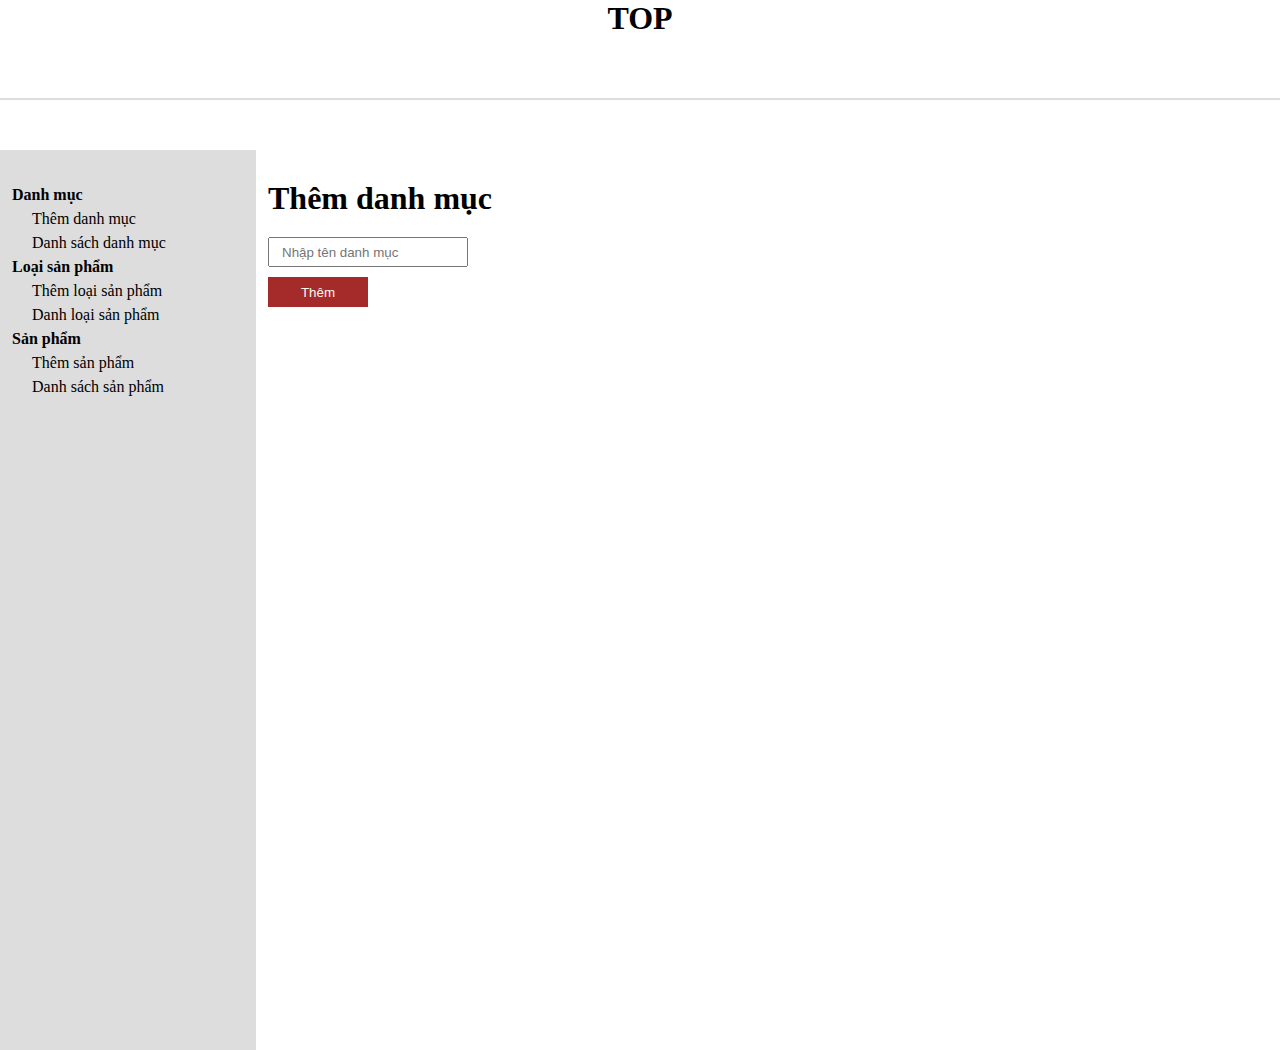
<file: admin/category.html>
<!DOCTYPE html>
<html lang="en">
<head>
    <meta charset="UTF-8">
    <meta http-equiv="X-UA-Compatible" content="IE=edge">
    <meta name="viewport" content="width=device-width, initial-scale=1.0">
    <title>Danh mục sản phẩm</title>
    <link rel="stylesheet" href="./style.css">
</head>
<body>
    <header>
        <h1>TOP</h1>
    </header>
    <section class="admin-content">
        <div class="admin-content-left">
            <ul>
                <li><a href="">Danh mục</a>
                    <ul>
                        <li><a href="">Thêm danh mục</a></li>
                        <li><a href="">Danh sách danh mục</a></li>
                    </ul>
                </li>
                <li><a href="">Loại sản phẩm</a>
                    <ul>
                        <li><a href="">Thêm loại sản phẩm</a></li>
                        <li><a href="">Danh loại sản phẩm</a></li>
                    </ul>
                </li>
                <li><a href="">Sản phẩm</a>
                    <ul>
                        <li><a href="">Thêm sản phẩm</a></li>
                        <li><a href="">Danh sách sản phẩm</a></li>
                    </ul>
                </li>
            </ul>
        </div>
        <div class="admin-content-right">
            <div class="admin-content-right-category_add">
                <h1>Thêm danh mục</h1>
                <form action="" method="POST">
                    <input type="text" placeholder="Nhập tên danh mục">
                    <button type="submit">Thêm</button>
                </form>
            </div>
        </div>
    </section>
</body>
</html>
</file>
<file: assets/css/main.css>
* {
    margin: 0;
    padding: 0;
    box-sizing: border-box;
    font-family: Arial, Helvetica, sans-serif;
}
li{
    list-style: none;
}
a{
    text-decoration: none;

}
header{
    display: flex;
    justify-content: space-between;
    padding: 12px 50px;
    height: 70px;
    align-items: center;
    position: fixed;
    top: 0;
    left: 0;
    width: 100%;
    z-index: 1;
    background-color: rgba(255, 255, 255, 0.3);

}
.line-width{
    border: 1px solid #BF8A49;
    width: 100%;
}
.container{
    max-width: 1400px;
    margin: auto;
}
.row{
    display: flex;
    flex-wrap: wrap;
}
.sticky{
    background: rgba(255, 255, 255, 1);

}
header:hover{
    background-color: rgba(255, 255, 255, 1);
}
.logo{
    flex: 1;
}
.logo img{
    height: 72px;
}
.menu{
    display: flex;
    flex: 3;
    justify-content: center;
    
}
.menu a{
    color: black;
}
.menu li{
    padding: 0 12px;
    position: relative;
}
.menu li:hover .sub-menu{
    display: block;
    background-color: #ccc;
}
.sub-menu{
    position: absolute;
    width: 150px;
    border: 1px solid #ccc;
    padding: 10px 0 10px 20px;
    display: none;
    z-index: 1;
    top: 47px;
    right: -117;
    
    
}

.sub-menu li a{
    font-weight: normal;
    font-size: 12px !important;
    
}
.menu li a{
    font-size: 14px;
    font-weight: bold;
    display: block;
    line-height: 25px;
}
.others{
    flex: 1;
    display: flex;
}
.others li{
    padding: 0 12px;
}
.others li:first-child{

    position: relative;
}
.others li:first-child input{
    width: 100%;
    border: none;
    border-bottom: 1px solid #333;
    background-color: transparent;
    outline: none;
}
.others li:first-child i{
    position: absolute;
    right: 10px;
}
.others li a{
    color: #333;
}
.duong_thang{
   
    border: 1px solid rgb(195, 178, 178);
    
}
.aspect-ratio-169{
    position: relative;
    display: block;
    padding-top: 56.25%;
    transition: 0.3s;
}
.aspect-ratio-169 img{
    display: block;
    position: absolute;
    width: 100%;
    height: 100%;
    top: 0;
    left: 0;
}
#slider{
    overflow: hidden;
    padding-bottom:30px ;
    border-bottom: 2px solid #333;
}
.dot-container{
    position: absolute;
    height: 30px;
    width: 100%;
    display: flex;
    justify-content: center;
    align-items: center;
}
.dot{
    height: 16px;
    width: 16px;
    background-color: #ccc;
    border-radius: 50%;
    margin-right: 12px;
    cursor: pointer;
}
.dot.active{
    background-color: #333;
}
.app-container{
    text-align: center;
    align-items: center;
    padding: 150px 0 50px 0;
}
.app-google{
    margin: 50px;
}
.app-google img{
    height: 50px;
    cursor: pointer;
}
.app-container p{
    line-height: 20px;
    letter-spacing: 1px;
    font-size: 1.4rem;
    color: black;
    font-weight: bold;
}
.app-container input{
    margin-top: 50px;
    border: none;
    border-bottom: 1px solid #000;
    padding-bottom: 20px;
    width: 400px;
    text-align: center;
    outline: none;
}
footer{
    text-align: center;
}
.footer-top{
    display: flex;
    justify-content: center;
    align-items: center;
    margin-bottom: 20px;
    height: 70px;
}
.footer-top img{
    height: 50px;
}
.footer-top li{
    padding: 0 12px;
    position: relative;
}
.footer-top li::after{
    content: "";
    display: block;
    height: 30px;
    width: 1px;
    background-color: #cccccc;
    position: absolute;
    right: 0;
    top: 50%;
    transform: translateY(-50%);
}
.footer-top li:last-child::after{
    display: none;
}

.footer-top li:last-child a{
    margin-right: 12px;
    color: #333;
    
}
.footer-para{
    text-align: center;
}
.footer-bootom{
    margin: 20px 0;
    text-align: center;
}
/*------------------------ CATEGORY---------------- */
.category{
    padding: 100px 0 0;
}
.category-top{
    margin-bottom: 50px;
}
.category-top p{
    margin: 0 12px;
    font-size: 1.4rem;
}
.category-left{
    width: 20%;
}
.category-right{
    width: 80%;
}
.category-right-top-item:first-child{
    flex: 2;
    font-size: 1.4rem;
    font-weight: 400;
}
.category-right-top-item{
    flex: 1;
    padding: 0 12px;

}
.category-right-top-item button{
    width: 100%;
    padding: 10px 15px;
    display: flex;
    justify-content: space-between;
    background-color: azure;
    border: 1px solid #dddddd;
    cursor: pointer;
}
.category-right-top-item select{
    width: 100%;
    padding: 10px 15px;
    display: flex;
    justify-content: space-between;
    background-color: azure;
    border: 1px solid #dddddd;
    cursor: pointer;
}
.category-right-content{
    margin-top: 20px;
    justify-content: space-between;
}
.category-right-content-item{
    width: calc(25% - 12px);
    text-align: center;
    padding: 12px 0;
}
.category-right-content-item h1{
    font-size: 1.4rem;
    margin-top: 6px;
    color: #333333;

}
.category-right-content-item img{
    width: 100%;
}
.category-right-content-item p{
    font-size: 12px;
}
.category-right-bottom{
    justify-content: space-between;
    margin: 30px 0 20px;
    width: 100%;
}
.category-left ul li{
    padding: 12px 0;
}
.category-left ul li>a{
    color: black;
    font-size: 1.2rem;
    font-weight: 300;
}
.category-left ul li ul li{
    padding-left: 10px;
}
.category-left-item ul{
    display: none;
}
.category-left-item.block ul{
    display: block;
}
.category-left ul li ul li a{
    color: #333333;
    font-size: 16px;
}
/* ------------------PRODUCT------------------- */
.product{
    padding: 100px 0;
}
.product-top{
    margin-bottom: 30px;
}
.product-top p{
    margin: 0 12px;
    font-size: 1.4rem;
}
.product-content-left{
    width: 50%;
}
.product-content-left-big-img{
    width: 80%;
    padding-right: 20px;
}
.product-content-left-big-img img{
    width: 100%;
    height: 100%;
}
.product-content-left-small-img{
    width: 20%;
    cursor: pointer;
}
.product-content-left-small-img img{
    width: 100%;
}
.product-content-right{
    width: 50%;
    padding-left: 20px;
    position: relative;
}
.product-content-right-name h1{
    font-size: 1.4rem;
}
.product-content-right-name p{
    color: #cccccc;
    font-size: 1.2rem;
}
.product-content-right-price{
    margin: 12px 0;
    font-size: 2rem;
    font-weight: bold;
}
.product-content-right-color-img{
    width: 30px;
    height: 30px;
    border-radius: 50%;
    background-color: pink;
}
.product-content-right-color-vuong{
    height: 40px;
    width: 40px;
    border: 1px solid #333;
    display: flex;
    align-items: center;
   justify-content: center;
   margin: 12px 0;
}
.size span{
    display: inline-block;
    padding: 3px 6px;
    border: 1px solid #dddddd;
    margin: 12px 10px 12px 0;
    font-size: 12px;
    cursor: pointer;
}
.quantity{
    display: flex;
    margin-bottom: 20px;
}
.quantity input{
    width: 35px;
    padding-left: 2px;
}
.quantity input{
    border-color: #BF8A49;
}

.line{
    border: 1px solid #BF8A49;
    margin: 0 28px;
}
.product-content-right-button button{
    width: 150px;
    height: 40px;
    display: block;
    margin: 20px 0 12px;
    transition: all 0.5s ease;
}
.product-content-right-button button:first-child{
    display: flex;
    justify-content: space-evenly;
    align-items: center;
    background-color: #fff;
    border: 2px solid black ;
    cursor: pointer;
}
.product-content-right-button button:first-child:hover{
    background-color: #000;
    color: #fff;
}
.product-content-right-button button:last-child:hover{
    background-color: #000;
    color: #fff;
}
.product-content-right-button button:last-child{
    border: 2px solid #BF8A49;
    color: #BF8A49;
    background-color: #fff;
    cursor: pointer;
}
.product-content-right-icon-contact{
    display: flex;
    cursor: pointer;
    margin-top: 22px;
}
.product-content-right-icon-contact-item{
    display: flex;
    margin-right: 12px;
    justify-content: center;
    align-items: center;
}
.product-content-right-icon-contact-item i{
    font-size: 12px;
    margin-right: 6px;
}
.product-content-right-qr{
    margin-top: 20px;
    position: absolute;
    left: 4px;
}
.product-content-right-bottom{
    padding-top: 40px;
    border-top: 1px solid #dddddd;
    position: relative;
    top: 231px;
    right: -70px;

}
.product-content-right-bottom-top{
    position: absolute;
    width: 30px;
    height: 30px;
    border: 1px solid #dddddd;
    display: flex;
    justify-content: center;
    align-items: center;
    background-color: #fff;
    top: -15px;
    left: 50%;
    border-radius: 50%;
    transition: translateX(-50%);
    cursor: pointer;
}
.product-content-right-bottom-content-title{
    border-bottom: 2px solid #BF8A49;
}
.product-content-right-bottom-content-title-item{
    padding: 6px;
    cursor: pointer;
    margin-right: 6px;
}
.product-content-right-bottom-content{
    padding-top: 30px;
    font-size: 16px;
}
.product-content-right-bottom-content-baoquan{
    line-height: 32px;
    display: none;
}
.product-content-right-bottom-content-chitiet{
    line-height: 32px;
    margin-bottom: 128px;
}
.activeB{
    display: none;
}
/* ---------------product-relative--------------- */

.product-related{
    margin-bottom: 50px;
    margin-top: 50px;
}
.product-related-title{
    margin: 20px 0;
}
.product-related-title p{
    font-size: 14px;
    font-weight: bold;
    color: #333333;
}
.product-related-item{
    width: 20%;
    text-align: center;
    padding: 0 6px;
    cursor: pointer;
}
.product-related-item img{
    width: 100%;
}
.product-related-item h1{
    font-size: 12px;
    color: #333333;
    margin-top: 6px;
}
.product-related-item p{
    font-size: 12px;

}
/* ------------------------CART------------------ */
.cart{
    padding: 100px 0;
}
.cart-top-wrap{
    display: flex;
    justify-content: center;
    align-items: center;
}
.cart-top{
    height: 2px;
    width: 70%;
    background-color: #dddddd;
    display: flex;
    justify-content: space-between;
    align-items: center;
    margin: 50px 0 100px;
}
.cart-top-item{
    width: 40px;
    height: 40px;
    border-radius: 50%;
    border: 1px solid #dddddd;
    display: flex;
    align-items: center;
    justify-content: center;
    background-color: #fff;
}
.cart-top-item i{
    color: #dddddd;
}
.cart-top-cart{
    border: 1px solid #0DB7EA;
}
.cart-top-cart i{
    color: #0DB7EA;
}
.cart-content-left{
    flex: 2;
    padding-right: 12px;
}
.cart-content-left table{
    width: 100%;
    text-align: center;
}
.cart-content-left table th{
    padding-bottom: 30px;
    font-size: 12px;
    text-transform: uppercase;
    color: #333;
    border-collapse: collapse;
    border-bottom: 2px solid #dddddd;
}
.cart-content-left table p{
    font-size: 16px;
    color: #333;
}
.cart-content-left table input{
    width: 30px;
}

.cart-content-left table span{
    display: block;
    width: 20px;
    height: 20px;
    border: 1px solid #dddddd;
    cursor: pointer;
}
.cart-content-left table td{
    padding: 20px 0;
    border-bottom: 2px solid #dddddd;
}
.cart-content-left td:first-child img{
    width: 130px;
}
.cart-content-left td:nth-child(2){
    max-width: 130px;
}
.color-cart-product{
    width: 30px;
    height: 30px;
    background-color: rgb(24, 177, 136);
}
.cart-content-right{
    flex: 1;
    padding-left: 12px;
    border-left: 2px solid #dddddd;
}
.cart-content-right table{
    width: 100%;
}
.cart-content-right table th{
    padding-bottom: 30px;
    font-size: 12px;
    color: #333;
    border-collapse: collapse;
    border-bottom: 2px solid #dddddd;
}
.cart-content-right table td{
    font-size: 12px;
    color: #333;
    padding: 6px 0;
}
.cart-content-right tr:nth-child(4) td{
    border-bottom: 2px solid #dddddd;

}
.cart-content-right tr td:last-child{
    text-align: right;
}
.cart-content-right-text{
    margin: 20px 0;
    text-align: center;
}
.cart-content-right-text p{
    font-size: 14px;
    color: #333;
    line-height: 28px;
}
.cart-content-right-button{
    text-align: center;
    align-items: center;
}
.cart-content-right-button button{
    padding: 0 18px;
    height: 35px;
    cursor: pointer;
}
.cart-content-right-button button:first-child{
    background-color: #fff;
    border: 1px solid #000;
    margin-right: 20px;
}
.cart-content-right-button button:first-child:hover{
    background-color: #dddddd;
}
.cart-content-right-button button:last-child{
    background-color: #000;
    color: #fff;
    border: none;
    border: 1px solid #000;
}
.cart-content-right-button button:last-child:hover{
    background-color: #ccc;
    color: #333;
}
.cart-content-right-signin{
    margin-top: 20px;

}
.cart-content-right-signin p{
    font-size: 14px;
    color: #333;
    font-weight: 500;
    line-height: 30px;
}
.cart-content-right-signin p a{
    color: #BF8A49;
}
/* ----------------------------DELIVERY---------------------------- */
.delivery{
    padding: 100px 0;
}
.delivery-top-wrap{
    display: flex;
    justify-content: center;
    align-items: center;
}
.delivery-top{
    height: 2px;
    width: 70%;
    background-color: #dddddd;
    display: flex;
    justify-content: space-between;
    align-items: center;
    margin: 50px 0 100px;
}
.delivery-top-item{
    width: 40px;
    height: 40px;
    border-radius: 50%;
    border: 1px solid #dddddd;
    display: flex;
    align-items: center;
    justify-content: center;
    background-color: #fff;
}
.delivery-top-item i{
    color: #dddddd;
}
.delivery-top-address{
    border: 1px solid #0DB7EA;
}
.delivery-top-address i{
    color: #0DB7EA;
}
.delivery-content-left{
    width: 60%;
    padding-right: 12px;
}
.delivery-content-left p{
    font-family: Verdana, Geneva, Tahoma, sans-serif;
    font-size: 12px;
}
.delivery-content-left label{
    font-family: Verdana, Geneva, Tahoma, sans-serif;
    font-size: 12px;
    margin-bottom: 6px;
    display: block;
}
.delivery-content-left> p{
    font-weight: bold;

}
.delivery-content-left-login{
    margin-top: 12px;

}
.delivery-content-left-login i{
    font-size: 12px;
    margin-right: 12px;
}
.delivery-content-left-khachle{
    margin: 12px 0;
}
.delivery-content-left-khachle input{
    margin-right: 12px;
}
.delivery-content-left-dangki{
    margin-bottom: 30px;
}
.delivery-content-left-dangki input{
    margin-right: 12px;
}
.delivery-content-left-input-top{
    justify-content: space-between;
}
.delivery-content-left-input-top-item{
    width: calc(50% - 12px);
}
.delivery-content-left-input-top-item input{
    width: 100%;
    height: 35px;
    border: 1px solid #dddddd;
    padding-left: 6px;
}
.delivery-content-left-input-bottom input{
    width: 100%;
    height: 35px;
    border: 1px solid #dddddd;
    padding-left: 6px;
}
.delivery-content-left-buttom p{
    display: inline-block;
    font-size: 12px;
}
.delivery-content-left-buttom a p{
    color: #BF8A49;

}
.delivery-content-left-buttom span{
    margin-right: 12px;
}
.delivery-content-left-buttom{
    justify-content: space-between;
    padding-top: 20px;
}
.delivery-content-left-buttom button{  
    height: 35px;
    border: 2px solid rgb(72, 67, 67);
    padding: 6px 12px;
    cursor: pointer;
    transition: all 0.3s ease;
}
.delivery-content-left-buttom button:hover{
    background-color: #333;
    color: #fff;
}
.delivery-content-right{
    width: 40%;
    padding-left: 12px;
    border-left: 2px solid #dddddd;
    height: auto;
}
.delivery-content-right table{
    width: 100%;
    font-size: 14px;
    text-align: center;
}
.delivery-content-right table tr th:first-child{
    text-align: left;
}
.delivery-content-right table tr th{
    padding-bottom: 12px;
    border-bottom: 2px solid #dddddd;
}
.delivery-content-right table tr th:last-child{
    text-align: right;
    font-size: 14px;
}
.delivery-content-right table tr td{
    padding: 6px 0;
}
.delivery-content-right table tr :nth-child(4){
    /* border-top: 2px solid #dddddd; */
}
.delivery-content-right table tr td:last-child{
    text-align: right;
}
.delivery-content-right table tr td:first-child{
    text-align: left;
}
/*---------------------- PAYMENT----------------- */
.payment{
    padding: 100px 0;
}
.payment-top-wrap{
    display: flex;
    justify-content: center;
    align-items: center;
}
.payment-top{
    height: 2px;
    width: 70%;
    background-color: #dddddd;
    display: flex;
    justify-content: space-between;
    align-items: center;
    margin: 50px 0 100px;
}
.payment-top-item{
    width: 40px;
    height: 40px;
    border-radius: 50%;
    border: 1px solid #dddddd;
    display: flex;
    align-items: center;
    justify-content: center;
    background-color: #fff;
}
.payment-top-item i{
    color: #dddddd;
}
.payment-top-payment:last-child{
    border: 1px solid #0DB7EA;
}
.payment-top-payment:last-child i{
    color: #0DB7EA;
}
.payment-content-left{
    width: 60%;
}
.payment-content-left p,label{
    font-size: 12px;
}
.payment-content-left-method-payment p{
    margin-top: 8px;
    font-size: 14px;
}
.payment-content-left-method-payment-item{
    margin-bottom: 8px;
}
.payment-content-left-method-payment-item-img img{
    width: 135px;
    height: 56px;
}
.payment-content-right{
    width: 40%;
    border-left: 2px solid #ddd;
    padding-left: 12px;
}
.payment-content-right-button{
    display: flex;
    padding: 12px 0;
    border-bottom: 1px dashed #dddddd;
}
.payment-content-right-button input{
    height: 30px;
    width: 200px;
    margin-right: 100px;
    padding-left: 12px;
}
.payment-content-right-button button{
    height: 30px;
    width: 100px;
    background-color: #333;
    color: #fff;
    border: none;
    cursor: pointer;
}
.payment-content-right-mnv{
    margin-top: 20px;
}
.payment-content-right-mnv select{
    height: 30px;
    width: 100%;
    color: #75758A;
    padding-left: 12px;
}
.payment-content-right-pay{
    margin-top: 50px;
    align-items: center;
    text-align: center;
}
.payment-content-right-pay button{
    height: 35px;
    padding: 0 20px;
    font-size: 12px;
    color: black;
    cursor: pointer;
    transition: all 0.3s ease;
    border: 2px solid #333;

}
.payment-content-right-pay button:hover{
    color: #fff;
    background-color: #333;
}
</file>
<file: admin/style.css>
*{
    margin: 0;
    padding: 0;
    box-sizing: border-box;
    color: black;
    outline: none;
}
a{
    text-decoration: none;
}
ul{
    list-style: none;
}
header{
    height: 100px;
    width: 100vw;
    border-bottom: 2px solid #dddddd;
    text-align: center;
}
.admin-content{
    padding-top: 50px;
    display: flex;
}
.admin-content-left{
    background-color: #dddddd;
    width: 20%;
    height: 100vh;
    padding: 30px 0 0 12px;
}
.admin-content-left>ul >li >a{
    font-weight: bold;
}
.admin-content-left ul li{
    margin: 6px 0;
}
.admin-content-left ul ul{
    margin-left: 20px;
}
.admin-content-right{
    width: 80%;
    padding: 30px 0 0 12px;
}
.admin-content-right-category_add input{
    height: 30px;
    width: 200px;
    padding-left: 12px;
    margin-top: 20px;
}
.admin-content-right-category_add button{
    display: block;
    margin-top: 10px;
    height: 30px;
    width: 100px;
    cursor: pointer;
    background-color: brown;
    border: none;
    color: floralwhite;
    transition: all 0.3s ease ;
}
.admin-content-right-category_add button:hover{
    background-color: transparent;
    border: 1px solid brown;
    color: brown;
}
</file>
